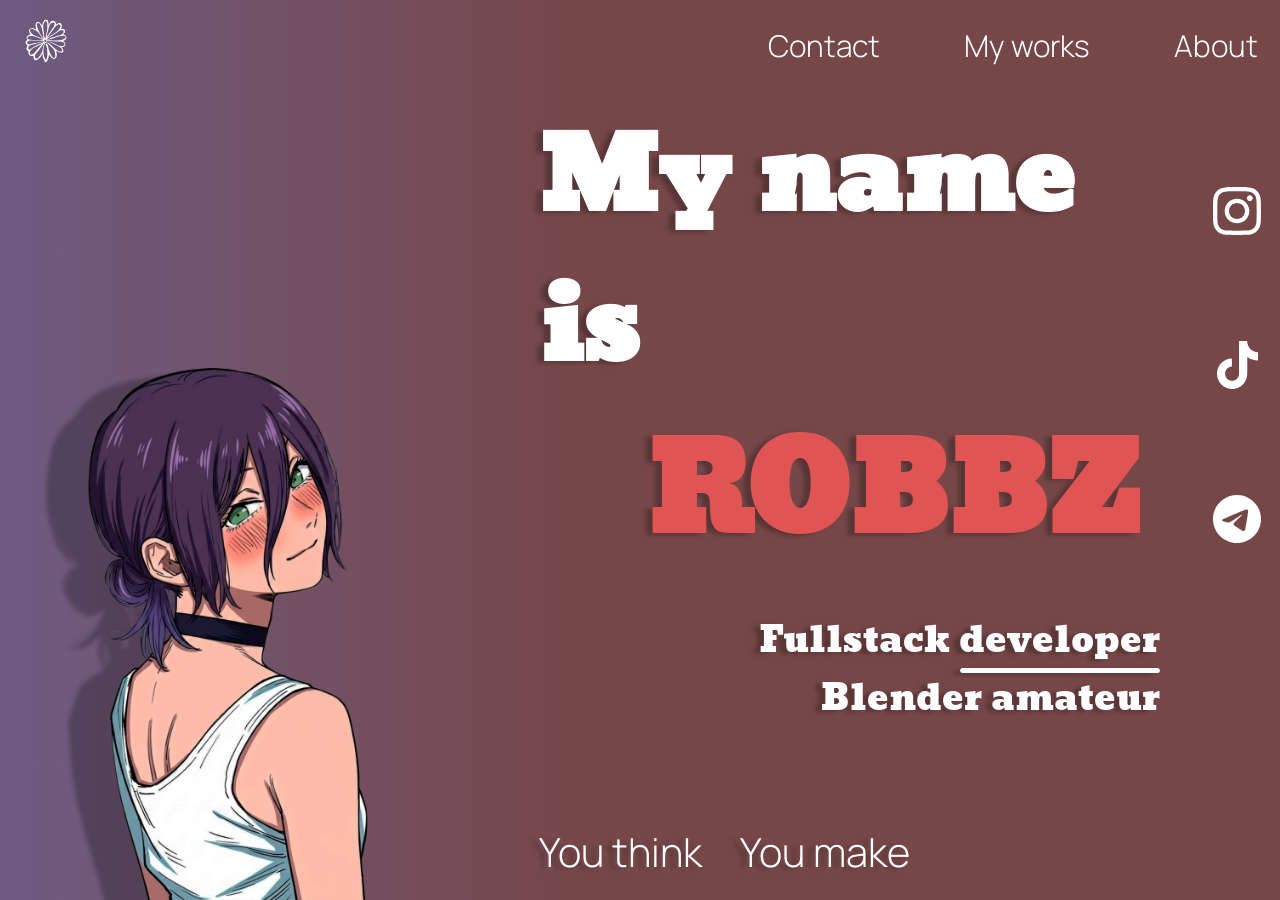
<file: index.html>
<!DOCTYPE html>
<html lang="en">
<head>
    <meta charset="UTF-8">
    <meta name="viewport" content="width=device-width, initial-scale=1.0">
    <title>B8B8B8</title>
    <link rel="stylesheet" href="css/styles.css">
    <link rel="icon" href="icons/chamomile_logo_white.svg" type="image/x-icon">
</head>
<body>
    <div class="wrapper">
        <header class="container">
            <nav>
                <ul>
                    <li> 
                        <a href="/">
                            <svg fill="currentColor" version="1.1" viewBox="144 144 512 512" xmlns="http://www.w3.org/2000/svg">
                                <path d="m611.34 379.15c2.3242-3.7383 7.0469-11.348 5.9961-20.285-1.5938-13.453-15.73-25.262-35.035-29.043 18.383-14.105 25.926-32.805 20.285-43.797-4-7.7891-14.391-11.25-19.363-12.906-11.145-3.7148-20.93-2.3984-25.816-1.3867 3.125-3.8438 10.348-13.828 11.062-28.121 0.17188-3.4492 1.2305-24.539-12.449-33.191-12.004-7.5938-31.953-3.4492-45.641 12.449-0.50391-3.918-2.9688-19.508-16.594-30.426-3.3008-2.6406-14.762-11.824-28.121-9.2188-13.02 2.5391-20.07 14.746-26.738 26.277-6.0898 10.539-8.8164 20.309-10.141 26.738-0.26172-6.8008-0.86328-16.141-2.3086-27.199-3.4062-26.066-7.375-29.867-9.2188-31.348-8.0547-6.4648-20.844-4.9688-29.043-0.92187-9.0781 4.4727-13.012 12.305-18.902 24.434-4.0195 8.2812-9.0586 21.004-11.527 37.801-2.0625-5.2031-5.4648-12.484-11.062-20.285-5.2188-7.2695-9.1484-12.746-16.137-16.594-9.0977-5.0117-21.559-6.2773-28.582-2.7656-14.594 7.2891-18.238 41.449-2.7656 83.441-27.953-26.625-63.59-23.52-74.684-8.2969-8.8125 12.086-4.8867 35.598 11.062 54.859-25.824 3.0234-42.934 19.699-42.875 35.5 0.035156 9.4102 6.1602 16.844 10.141 20.746-17.633 9.0195-24.434 28.605-17.98 42.41 4.457 9.543 14.969 15.73 26.738 16.594-16.164 10.168-23.617 28.57-18.902 44.254 4.6602 15.492 19.297 22.031 21.668 23.051-5.2617 16.312 0.57422 33.855 13.828 42.875 10.949 7.4531 25.496 8.0898 37.801 1.8438-1.832 24.66 6.7109 44.531 19.824 48.871 13.719 4.5352 28.766-9.1406 41.031-20.285 10.328-9.3867 26.898-27.574 37.344-58.547-0.91016 13.637-0.67188 36.336 8.7617 61.777 4.7852 12.918 14.168 38.215 25.355 38.266 8.4141 0.035156 20.676-14.184 35.957-83.906 17.07 34.57 45.359 52.574 60.855 47.02 16.809-6.0156 28.867-43.422 11.527-87.129 35.395 23.316 67.637 25.051 76.066 13.371 7.1289-9.8789-1.1602-31.59-17.059-51.637 16.781 3.0391 32.918-6.0742 38.266-20.285 6.3086-16.762-3.5078-37.656-23.051-43.797 4.6875-1.1602 20.824-5.7617 30.426-21.207zm-53.016-92.973c2.4531-0.41797 22.504-3.8359 28.582 5.8398 2.4688 3.9297 1.7227 8.5781 1.2305 11.68-0.64453 4.0273-2.9766 12.891-15.367 22.742-10.969 8.7227-21.301 11.441-35.035 15.367 0 0-20.34 5.8125-46.406 14.137-25.684 8.2031-45.555 16.184-58.09 21.512-8.2578 3.5117-15.094 6.6289-19.977 8.9141-0.82031-1.3281-1.6367-2.6641-2.457-3.9961 18.176-14.281 33.473-25.008 44.254-32.27 10.121-6.8125 13.652-8.8164 34.113-22.434 4.168-2.7695 19.078-12.723 28.582-19.055 20.852-13.906 31.469-20.887 40.57-22.438zm-41.492-53.168c8.6094-7.043 16.184-11.91 24.434-10.141 6.0352 1.293 11.777 5.9961 13.828 11.984 0.90234 2.6289 1.9336 7.9688-6.918 24.434-5.1094 9.5078-8.4805 15.773-17.059 25.355-9.6211 10.746-18.426 17.434-37.801 30.887-23.191 16.105-31.559 21.105-47.02 31.809-10.242 7.0898-24.254 17.133-40.566 29.965 7.5625-10.531 17.875-25.02 29.965-42.41 14.777-21.25 30.344-41.945 45.176-63.156 2.6094-3.7344 15.188-21.738 35.961-38.727zm-95.891 61.312c7.082-27.652 4.9336-31.57 11.984-50.25 5.3203-14.098 9.9961-21.008 14.75-26.277 5.3555-5.9336 14.137-15.668 26.277-15.215 1.0195 0.039063 12.031 0.60547 16.594 8.2969 1.6367 2.7539 3.6172 8.4023-4.1523 26.738-6.3984 15.105-13.719 25.383-18.902 32.734-8.2773 11.738-16.09 23.805-24.434 35.5-8.8164 12.352-21.191 30.344-35.5 53.48 0.40234-6.125 1.25-15.289 3.2305-26.277 2.9219-16.18 5.3398-19.957 10.152-38.73zm-41.953-89.895c2.707-5.5117 8.6953-17.723 16.594-17.516 5.7773 0.15234 9.957 6.8711 11.984 10.141 6.0703 9.7734 6.457 19.469 6.4531 34.113-0.011719 21.836-0.011719 32.754-1.3867 45.176-1.1641 10.531-2.6094 23.664-6.918 40.566-3.6328 14.262-7.3516 23.562-8.7617 40.109-0.57812 6.8125-0.5625 12.445-0.46484 16.137-2.1523-0.30859-4.3008-0.61328-6.4531-0.92188-2.8867-5.7891-6.8359-14.781-9.6836-26.277-3.4922-14.121-3.0469-22.859-4.1523-39.645-1.8672-28.535-4.5938-25.207-5.5312-47.02-1.2891-30.586 3.7031-45.445 8.3203-54.863zm25.973 194.85c-0.21484 5.8477-4.6992 12.191-10.758 12.293-5.9414 0.10156-9.9688-5.8594-11.062-10.449-1.3594-5.7148 0.93359-13.141 6.1445-15.059 3.4492-1.2695 6.832 0.36328 7.9922 0.92188 4.207 2.0312 7.8906 6.7109 7.6836 12.293zm-100.5-185.63c3.3711-4.4219 9.418-7.0977 15.059-6.4531 6.7852 0.76953 11.246 6.1367 14.75 11.062 13.508 18.977 18.637 39.641 19.668 43.949 8.2578 34.469 11.984 56.246 11.984 56.246 2.4883 14.535 5.7266 34.215 9.2188 57.781-4.3945-5.2617-10.051-12.309-16.289-20.898-6.1914-8.5234-16.27-22.52-26.738-42.41-2.9531-5.6055-8.2188-18.082-18.746-43.023-1.7578-4.168-7.1641-17.168-10.449-34.727-2.0586-11.059-1.9844-16.906 1.543-21.527zm-73.762 75.91c0.14062-2.3125 0.99219-10.066 7.0703-14.75 1.7852-1.375 6.6445-4.5078 18.438-2.7656 8.4688 1.25 16.922 4.4844 33.805 16.289 16.078 11.238 24.348 17.125 33.805 27.965 9.1055 10.434 10.438 15.227 22.434 33.316 9.5273 14.363 18.477 26.062 25.609 34.848-18.066-11.656-33.539-19.176-44.5-23.93-19.41-8.4219-29.121-12.637-35.816-14.73-4-1.2539-15.168-4.7656-27.973-12.555-1.2031-0.73438-2.2969-1.4492-3.3789-2.1953-3.8242-2.6289-13.508-9.6797-21.82-21.82-7.9414-11.617-7.7852-17.879-7.6719-19.672zm-26.738 71.609c7.5703-15.121 38.934-13.715 50.098-13.215 6.3242 0.28125 24.598 1.5586 58.09 14.445 14.645 5.6367 34.277 14.293 56.367 27.523-21.73 1.6211-40.008 2.0625-53.742 2.1016-23.75 0.066406-37.07-1.0547-40.43-1.3438-4.8711-0.42969-2.9531-0.35156-35.035-4.918-24.625-3.5-32.406-4.4883-35.648-10.758-2.2734-4.3789-1.6445-9.9531 0.30078-13.836zm18.027 130.78c-6.5898-2.2305-9.8789-10.742-10.652-16.137-1.4805-10.363 5.0547-18.148 7.2891-20.812 2.3828-2.8359 7.3047-7.7539 31.906-15.113 8.0859-2.418 10.352-2.7266 35.266-8.8164 12.078-2.9492 18.113-4.4258 23.516-5.8789 17.215-4.625 29.277-8.6016 32.336-9.6172 8.832-2.9375 16.172-5.6445 21.512-7.6836-0.40625-1.3281-0.82031-2.6641-1.2305-3.9961-8.3477 3.1406-15.586 5.4297-21.207 7.0703-2.6758 0.78125-14.93 4.3086-33.191 7.6836-11.168 2.0664-9.9336 1.3594-21.207 3.3789-7.1992 1.2891-20.398 3.6523-36.57 7.9922-17.527 4.6992-21.02 7.0195-29.504 5.8398-3.9961-0.55469-13.926-1.9336-18.438-9.8359-3.0469-5.3359-2.0625-10.898-1.8438-11.984 2.1406-10.812 14.117-15.793 17.516-17.211 9.3359-3.8828 17.516-2.9961 26.121-2.1523 18.824 1.8477 37.066 3.2461 44.871 3.6875 11.176 0.63672 11.039 0.035156 59.625-0.61328 10.117-0.13672 18.398-0.21484 23.766-0.26562 0.42969 1.8789 0.99219 3.9297 1.7422 6.1055 0.89844 2.6016 1.8906 4.9062 2.875 6.9141-3.5117 1.6758-8.7422 4.1602-15.113 7.1406-12.379 5.7773-19.41 8.9141-25.609 11.754-2.2383 1.0273-17.891 8.2266-35.266 17.215-20.484 10.59-30.727 15.887-40.723 22.672-22.344 15.16-29.137 25.594-37.785 22.664zm29.301 52.398c-8.9219 2.8047-13.609 1.3281-16.289-0.30859-6.2969-3.8438-7.3789-12.125-7.6836-14.445-0.37891-2.8828-1.6172-16.008 15.98-35.344 14.688-16.137 30.762-23.715 38.414-27.352 18.254-8.6758 43.875-21.211 78.066-39.031-6.3984 7.75-16.398 19.926-28.582 35.035-13.695 16.984-28.32 33.191-42.102 50.098-9.8633 12.094-20.988 26.062-37.805 31.348zm109.41-41.18c-3.5938 12.004-7.6914 25.398-16.902 41.18-3.4883 5.9766-8.6758 12.59-19.055 25.816-10.289 13.109-14.449 17.184-20.59 17.824-7.4961 0.78125-13.426-4.0156-14.137-4.6094-5.4453-4.5391-6.6797-10.68-7.375-14.445-0.84766-4.5664-1.2461-12.188 3.6875-23.355 5.1797-11.738 10.918-15.348 23.355-29.504 3.0781-3.5 9.4258-11.863 22.129-28.582 11.824-15.566 17.793-23.426 25.199-34.113 5.9648-8.6055 14.051-20.766 23.051-35.957 1.3281 0.82031 2.6641 1.6367 3.9961 2.457-2.6289 6.1445-6.4492 15.684-10.141 27.66-7.582 24.59-6.0195 31.578-13.219 55.629zm234.2-79.602c3.5117 4.4648 3.9805 7.8984 3.9961 9.8359 0.066407 9.3359-9.7891 15.371-12.293 16.902-7.957 4.8711-16.035 4.7461-24.895 4.6094-8.2227-0.125-14.367-1.9297-16.289-2.457-20.133-5.5664-32.066-14.531-56.41-26.418-12.125-5.9258-23.449-11.387-39.465-15.957-11.723-3.3438-21.711-4.9961-28.551-5.8789-0.14063 1.6758-0.28125 3.3594-0.41797 5.0391 6.0391 1.4961 15.184 4.0039 26.031 7.9766 10.051 3.6836 19.973 8.4648 39.805 18.027 8.3867 4.0469 3.4023 1.7383 32.52 16.105 5.2227 2.5781 9.4961 4.6797 15.426 7.8633 12.82 6.8867 19.301 10.496 24.895 15.98 2.2617 2.2148 8.1328 8.293 11.371 17.824 1.5703 4.625 3.0078 9.0586 0.92188 12.906-2.7617 5.0898-9.9414 5.9297-14.445 6.4531-10.012 1.168-18.172-1.6836-22.434-3.3789-7.4805-2.9844-14.438-6.9922-33.805-23.051-13.504-11.195-20.258-16.797-27.66-24.277-13.422-13.566-14.027-17.227-24.895-25.508-6.7422-5.1445-19.254-13.457-20.285-14.137-4.293-2.8477-7.9062-5.1523-10.449-6.7617-2.3594 1.4375-4.7109 2.8672-7.0703 4.3008 7.3398 5.3086 16.723 12.555 27.043 21.82 19.156 17.191 30.812 31.684 34.422 36.266 10.238 13 15.352 19.496 19.363 30.117 2.4297 6.4375 3.668 14.742 6.1445 31.348 0.71484 4.8008 2.1367 14.957 0 27.043-0.91016 5.168-2.293 9.6367-6.1445 12.293-3.6367 2.5039-7.7695 2.2109-8.6055 2.1523-8.2969-0.58984-14.246-8.8867-21.207-19.977-10.277-16.379-15.418-24.57-20.285-36.266-7.6211-18.328-12.016-35.52-14.137-44.871-4.0195-17.699-4.2305-26.32-11.371-38.414-4.7656-8.0742-10.277-13.73-14.137-17.211-2.0508 2.0508-4.0977 4.0977-6.1445 6.1445 3.9258 9.2188 8.625 21.922 12.293 37.492 4.3867 18.633 5.3867 33.258 6.1445 45.176 0.86719 13.598 1.6484 25.797 0 41.488-1.293 12.324-4.4141 29.961-12.602 50.406-2.9844-3.6562-6.8984-8.918-10.758-15.672-3.2344-5.668-8.6992-16.355-12.906-34.113-6.3633-26.852-5.4531-51.262-4.6094-62.699 2.0977-28.527 9.3516-52.766 17.211-71.613 0.85156 0.10156 11.305 1.1797 18.438-7.0703 6.6641-7.707 4.8359-17.078 4.6094-18.133 15.934 2.9883 28.996 4.6094 37.801 5.5312 19.195 2.0039 38.594 2.8203 59.32 3.6875 20.43 0.85547 25.258 1.4414 32.578 2.1523 29.5 2.8906 44.008 6.8516 51.938 16.922zm-8.6055-42.418c-13.203 6.0039-24.098 8.6641-26.43 9.2188-10.934 2.6094-21.004 3.8984-31.961 4.6094-10.121 0.65625-22.859 0.94141-52.559-1.2305-13.184-0.96094-30.547-2.4688-51.02-4.918 8.9766-2.918 23.703-7.8203 41.797-14.445 17.871-6.543 38.223-14.48 66.695-23.664 0 0 21.289-6.8672 45.793-7.6836 0 0 6.5781-0.21484 19.977 3.3789 2.832 0.76172 6.4883 1.8828 8.9141 5.2227 0.54297 0.74609 1.9648 2.9023 2.1523 5.8398 0.21484 3.4258-1.3164 6.6953-4.918 10.758-6.3164 7.1211-13.809 10.809-18.441 12.914z"/>
                            </svg>
                        </a>
                    </li>
                    <li> <a href="https://t.me/robussines" target="_blank">Contact</a></li>
                    <li> <a href="/myworks.html">My works</a></li>
                    <li class="aboutbutton"> <a href="/about.html">About</a></li>
                    <li id="sidemenubutton">
                        <button>
                            <svg xmlns="http://www.w3.org/2000/svg" width="24" height="24" viewBox="0 0 24 24" fill="currentColor" stroke="currentColor" stroke-width="2" stroke-linecap="round" stroke-linejoin="round" class="lucide lucide-menu-icon lucide-menu"><path d="M4 5h16"/><path d="M4 12h16"/><path d="M4 19h16"/>
                            </svg> 
                        </button> 
                    </li>
                </ul>
            </nav>
        </header>
        
        
        <div class="hero">
            <div class="reze">
                <img src="images/reze.png" alt="reze" id="imagereze" draggable="false" oncontextmenu="return false">
                <img src="images/rezemob.png" alt="reze" id="imagerezemob" draggable="false" oncontextmenu="return false">  
            </div> 

            <div class="hero--info">  
                
                <div class="hello--text">
                    <h1 style="color: #FEFEFE;">My name is</h1>
                    <h1 style="color: #E05454;">ROBBZ</h1>
                    <div class="specialities">
                        <h3>Fullstack developer</h3>
                        <img src="icons/Line 1.svg" alt="line" id="linepic">
                        <h3>Blender amateur</h3>
                    </div>
                </div>
                <div class="mobbuttons">
                    <a href="/myworks.html" class="mobbutton" id="mobworks-button">Look at my works</a>
                    <a href="/about.html" class="mobbutton" id="mobabout-button">About me</a>
                </div>
                <div class="hello--footer">
                    <h2>You think</h2>
                    <h2>You make</h2>
                    <h2>You deploy</h2>
                </div>
               
            </div>
            <div class="social">
                <a href="https://www.instagram.com/blenderenjoyer" target="_blank">
                    <svg width="48" height="48" viewBox="0 0 48 48" fill="none" xmlns="http://www.w3.org/2000/svg">
                        <g clip-path="url(#clip0_4_253)">
                            <path d="M24 4.32187C30.4125 4.32187 31.1719 4.35 33.6938 4.4625C36.0375 4.56562 37.3031 4.95938 38.1469 5.2875C39.2625 5.71875 40.0688 6.24375 40.9031 7.07812C41.7469 7.92188 42.2625 8.71875 42.6938 9.83438C43.0219 10.6781 43.4156 11.9531 43.5188 14.2875C43.6313 16.8187 43.6594 17.5781 43.6594 23.9813C43.6594 30.3938 43.6313 31.1531 43.5188 33.675C43.4156 36.0188 43.0219 37.2844 42.6938 38.1281C42.2625 39.2438 41.7375 40.05 40.9031 40.8844C40.0594 41.7281 39.2625 42.2438 38.1469 42.675C37.3031 43.0031 36.0281 43.3969 33.6938 43.5C31.1625 43.6125 30.4031 43.6406 24 43.6406C17.5875 43.6406 16.8281 43.6125 14.3063 43.5C11.9625 43.3969 10.6969 43.0031 9.85313 42.675C8.7375 42.2438 7.93125 41.7188 7.09688 40.8844C6.25313 40.0406 5.7375 39.2438 5.30625 38.1281C4.97813 37.2844 4.58438 36.0094 4.48125 33.675C4.36875 31.1438 4.34063 30.3844 4.34063 23.9813C4.34063 17.5688 4.36875 16.8094 4.48125 14.2875C4.58438 11.9437 4.97813 10.6781 5.30625 9.83438C5.7375 8.71875 6.2625 7.9125 7.09688 7.07812C7.94063 6.23438 8.7375 5.71875 9.85313 5.2875C10.6969 4.95938 11.9719 4.56562 14.3063 4.4625C16.8281 4.35 17.5875 4.32187 24 4.32187ZM24 0C17.4844 0 16.6688 0.028125 14.1094 0.140625C11.5594 0.253125 9.80625 0.665625 8.2875 1.25625C6.70312 1.875 5.3625 2.69062 4.03125 4.03125C2.69063 5.3625 1.875 6.70313 1.25625 8.27813C0.665625 9.80625 0.253125 11.55 0.140625 14.1C0.028125 16.6687 0 17.4844 0 24C0 30.5156 0.028125 31.3312 0.140625 33.8906C0.253125 36.4406 0.665625 38.1938 1.25625 39.7125C1.875 41.2969 2.69063 42.6375 4.03125 43.9688C5.3625 45.3 6.70313 46.125 8.27813 46.7344C9.80625 47.325 11.55 47.7375 14.1 47.85C16.6594 47.9625 17.475 47.9906 23.9906 47.9906C30.5063 47.9906 31.3219 47.9625 33.8813 47.85C36.4313 47.7375 38.1844 47.325 39.7031 46.7344C41.2781 46.125 42.6188 45.3 43.95 43.9688C45.2812 42.6375 46.1063 41.2969 46.7156 39.7219C47.3063 38.1938 47.7188 36.45 47.8313 33.9C47.9438 31.3406 47.9719 30.525 47.9719 24.0094C47.9719 17.4938 47.9438 16.6781 47.8313 14.1188C47.7188 11.5688 47.3063 9.81563 46.7156 8.29688C46.125 6.70312 45.3094 5.3625 43.9688 4.03125C42.6375 2.7 41.2969 1.875 39.7219 1.26562C38.1938 0.675 36.45 0.2625 33.9 0.15C31.3313 0.028125 30.5156 0 24 0Z" fill="currentColor"/>
                            <path d="M24 11.6719C17.1938 11.6719 11.6719 17.1938 11.6719 24C11.6719 30.8062 17.1938 36.3281 24 36.3281C30.8062 36.3281 36.3281 30.8062 36.3281 24C36.3281 17.1938 30.8062 11.6719 24 11.6719ZM24 31.9969C19.5844 31.9969 16.0031 28.4156 16.0031 24C16.0031 19.5844 19.5844 16.0031 24 16.0031C28.4156 16.0031 31.9969 19.5844 31.9969 24C31.9969 28.4156 28.4156 31.9969 24 31.9969Z" fill="currentColor"/>
                            <path d="M39.6937 11.1843C39.6937 12.778 38.4 14.0624 36.8156 14.0624C35.2219 14.0624 33.9375 12.7687 33.9375 11.1843C33.9375 9.59053 35.2313 8.30615 36.8156 8.30615C38.4 8.30615 39.6937 9.5999 39.6937 11.1843Z" fill="currentColor"/>
                            
                        </g>
                        <defs>
                            <clipPath id="clip0_4_253">
                                <rect width="48" height="48" fill="white"/>
                            </clipPath>
                        </defs>
                    </svg>

                </a>
                <a href="https://www.tiktok.com/@jardoza_" target="_blank">
                    <svg width="48" height="48" viewBox="0 0 48 48" fill="none" xmlns="http://www.w3.org/2000/svg">
                        <path d="M34.1451 0H26.0556V32.6956C26.0556 36.5913 22.9444 39.7913 19.0725 39.7913C15.2007 39.7913 12.0894 36.5913 12.0894 32.6956C12.0894 28.8696 15.1315 25.7391 18.8651 25.6V17.3913C10.6374 17.5304 4 24.2783 4 32.6956C4 41.1827 10.7757 48 19.1417 48C27.5075 48 34.2833 41.1131 34.2833 32.6956V15.9304C37.3255 18.1565 41.059 19.4783 45 19.5479V11.3391C38.9157 11.1304 34.1451 6.12173 34.1451 0Z" fill="currentColor"/>
                    </svg>

                </a>
                <a href="https://t.me/blenderenjoyer" target="_blank">
                     <svg width="48" height="48" viewBox="0 0 48 48" fill="none" xmlns="http://www.w3.org/2000/svg">
                        <g clip-path="url(#clip0_5_265)">
                            <path fill-rule="evenodd" clip-rule="evenodd" d="M48 24C48 37.2548 37.2548 48 24 48C10.7452 48 0 37.2548 0 24C0 10.7452 10.7452 0 24 0C37.2548 0 48 10.7452 48 24ZM24.8601 17.7179C22.5257 18.6888 17.8603 20.6984 10.8638 23.7466C9.72766 24.1984 9.13251 24.6404 9.07834 25.0726C8.98677 25.803 9.90142 26.0906 11.1469 26.4822C11.3164 26.5355 11.4919 26.5907 11.6719 26.6492C12.8973 27.0475 14.5457 27.5135 15.4026 27.5321C16.1799 27.5489 17.0475 27.2284 18.0053 26.5707C24.5423 22.158 27.9168 19.9276 28.1286 19.8795C28.2781 19.8456 28.4852 19.803 28.6255 19.9277C28.7659 20.0524 28.7521 20.2886 28.7372 20.352C28.6466 20.7383 25.0562 24.0762 23.1982 25.8036C22.619 26.3421 22.2081 26.724 22.1242 26.8113C21.936 27.0067 21.7443 27.1915 21.56 27.3692C20.4215 28.4667 19.5678 29.2896 21.6072 30.6336C22.5873 31.2794 23.3715 31.8135 24.1539 32.3463C25.0084 32.9282 25.8606 33.5085 26.9632 34.2313C27.2442 34.4155 27.5125 34.6068 27.7738 34.7931C28.7681 35.5019 29.6615 36.1388 30.7652 36.0373C31.4065 35.9782 32.0689 35.3752 32.4053 33.5767C33.2004 29.3263 34.7633 20.1169 35.1244 16.3219C35.1561 15.9895 35.1163 15.5639 35.0843 15.3771C35.0523 15.1904 34.9855 14.9242 34.7427 14.7272C34.4552 14.4939 34.0113 14.4447 33.8127 14.4482C32.91 14.4641 31.5251 14.9456 24.8601 17.7179Z" fill="currentColor"/>
                        </g>
                        <defs>
                            <clipPath id="clip0_5_265">
                                <rect width="48" height="48" fill="currentColor"/>
                            </clipPath>
                        </defs>
                    </svg>

                </a>
            </div>
            
        </div>
        <div class="sidemenu">
            <div class="cb-container">
                <button id="sidemenuclosebutton">
                    <svg xmlns="http://www.w3.org/2000/svg" width="24" height="24" viewBox="0 0 24 24" fill="none" stroke="currentColor" stroke-width="2" stroke-linecap="round" stroke-linejoin="round" class="lucide lucide-x-icon lucide-x"><path d="M18 6 6 18"/><path d="m6 6 12 12"/>
                    </svg>
                </button>
            </div>
            <ul>
                <li> <a href="https://t.me/robussines" target="_blank">Contact</a></li>
                <li> <a href="/myworks.html">My works</a></li>
                <li> <a href="/about.html">About me</a></li>
            </ul>    
        </div> 
    </div>
    <script src="js/script.js"></script>
</body>
</html>
</file>
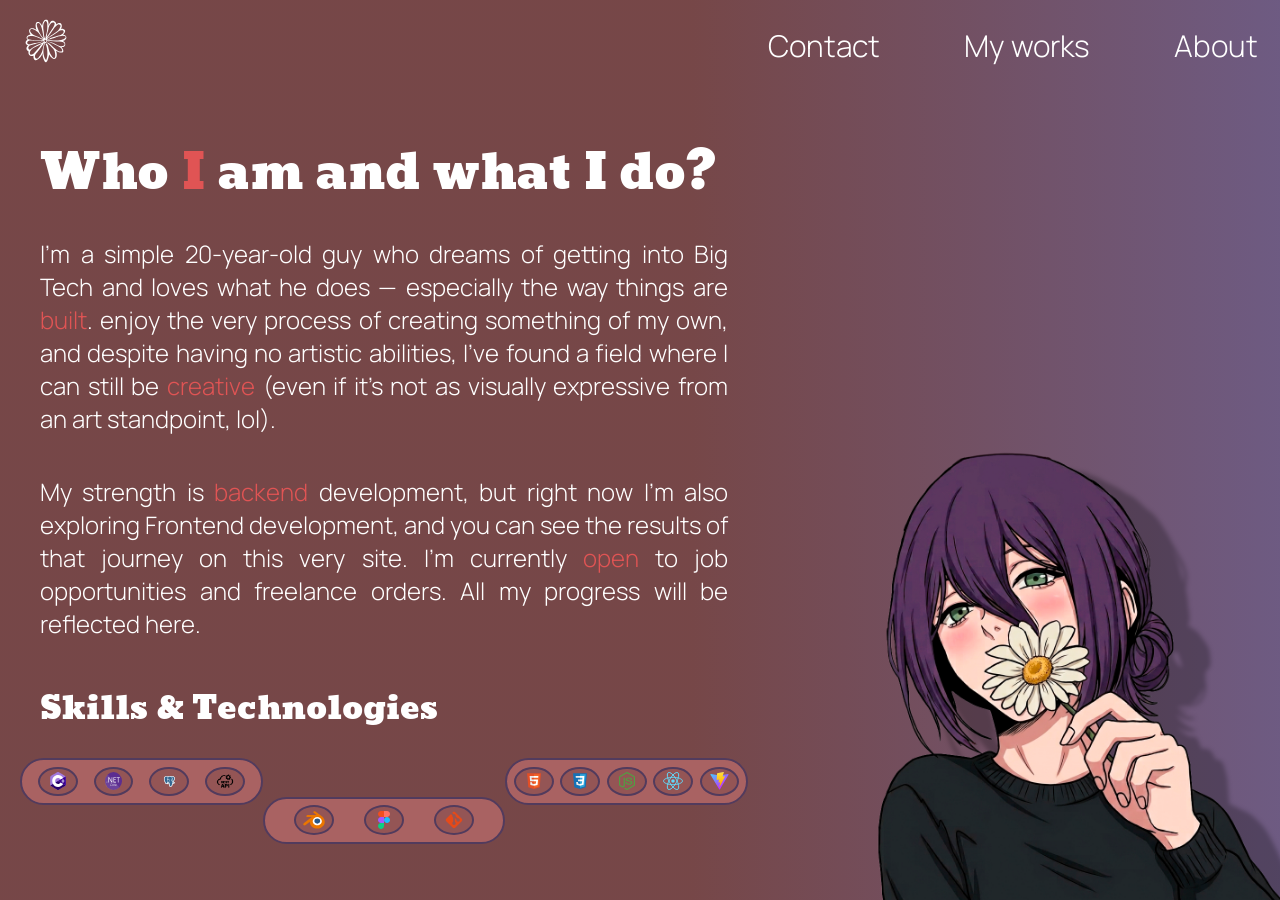
<file: about.html>
<!DOCTYPE html>
<html lang="en">
<head>
    <meta charset="UTF-8">
    <meta name="viewport" content="width=device-width, initial-scale=1.0">
    <title>About me</title>
    <link rel="stylesheet" href="css/about.css">
    <link rel="icon" href="icons/chamomile_logo_white.svg" type="image/x-icon">
</head>
<body class="about-body">
    <div class="wrapper">
        <header class="container">
            <nav>
                <ul>
                    <li> 
                        <a href="/index.html">
                            <svg fill="currentColor" version="1.1" viewBox="144 144 512 512" xmlns="http://www.w3.org/2000/svg">
                                <path d="m611.34 379.15c2.3242-3.7383 7.0469-11.348 5.9961-20.285-1.5938-13.453-15.73-25.262-35.035-29.043 18.383-14.105 25.926-32.805 20.285-43.797-4-7.7891-14.391-11.25-19.363-12.906-11.145-3.7148-20.93-2.3984-25.816-1.3867 3.125-3.8438 10.348-13.828 11.062-28.121 0.17188-3.4492 1.2305-24.539-12.449-33.191-12.004-7.5938-31.953-3.4492-45.641 12.449-0.50391-3.918-2.9688-19.508-16.594-30.426-3.3008-2.6406-14.762-11.824-28.121-9.2188-13.02 2.5391-20.07 14.746-26.738 26.277-6.0898 10.539-8.8164 20.309-10.141 26.738-0.26172-6.8008-0.86328-16.141-2.3086-27.199-3.4062-26.066-7.375-29.867-9.2188-31.348-8.0547-6.4648-20.844-4.9688-29.043-0.92187-9.0781 4.4727-13.012 12.305-18.902 24.434-4.0195 8.2812-9.0586 21.004-11.527 37.801-2.0625-5.2031-5.4648-12.484-11.062-20.285-5.2188-7.2695-9.1484-12.746-16.137-16.594-9.0977-5.0117-21.559-6.2773-28.582-2.7656-14.594 7.2891-18.238 41.449-2.7656 83.441-27.953-26.625-63.59-23.52-74.684-8.2969-8.8125 12.086-4.8867 35.598 11.062 54.859-25.824 3.0234-42.934 19.699-42.875 35.5 0.035156 9.4102 6.1602 16.844 10.141 20.746-17.633 9.0195-24.434 28.605-17.98 42.41 4.457 9.543 14.969 15.73 26.738 16.594-16.164 10.168-23.617 28.57-18.902 44.254 4.6602 15.492 19.297 22.031 21.668 23.051-5.2617 16.312 0.57422 33.855 13.828 42.875 10.949 7.4531 25.496 8.0898 37.801 1.8438-1.832 24.66 6.7109 44.531 19.824 48.871 13.719 4.5352 28.766-9.1406 41.031-20.285 10.328-9.3867 26.898-27.574 37.344-58.547-0.91016 13.637-0.67188 36.336 8.7617 61.777 4.7852 12.918 14.168 38.215 25.355 38.266 8.4141 0.035156 20.676-14.184 35.957-83.906 17.07 34.57 45.359 52.574 60.855 47.02 16.809-6.0156 28.867-43.422 11.527-87.129 35.395 23.316 67.637 25.051 76.066 13.371 7.1289-9.8789-1.1602-31.59-17.059-51.637 16.781 3.0391 32.918-6.0742 38.266-20.285 6.3086-16.762-3.5078-37.656-23.051-43.797 4.6875-1.1602 20.824-5.7617 30.426-21.207zm-53.016-92.973c2.4531-0.41797 22.504-3.8359 28.582 5.8398 2.4688 3.9297 1.7227 8.5781 1.2305 11.68-0.64453 4.0273-2.9766 12.891-15.367 22.742-10.969 8.7227-21.301 11.441-35.035 15.367 0 0-20.34 5.8125-46.406 14.137-25.684 8.2031-45.555 16.184-58.09 21.512-8.2578 3.5117-15.094 6.6289-19.977 8.9141-0.82031-1.3281-1.6367-2.6641-2.457-3.9961 18.176-14.281 33.473-25.008 44.254-32.27 10.121-6.8125 13.652-8.8164 34.113-22.434 4.168-2.7695 19.078-12.723 28.582-19.055 20.852-13.906 31.469-20.887 40.57-22.438zm-41.492-53.168c8.6094-7.043 16.184-11.91 24.434-10.141 6.0352 1.293 11.777 5.9961 13.828 11.984 0.90234 2.6289 1.9336 7.9688-6.918 24.434-5.1094 9.5078-8.4805 15.773-17.059 25.355-9.6211 10.746-18.426 17.434-37.801 30.887-23.191 16.105-31.559 21.105-47.02 31.809-10.242 7.0898-24.254 17.133-40.566 29.965 7.5625-10.531 17.875-25.02 29.965-42.41 14.777-21.25 30.344-41.945 45.176-63.156 2.6094-3.7344 15.188-21.738 35.961-38.727zm-95.891 61.312c7.082-27.652 4.9336-31.57 11.984-50.25 5.3203-14.098 9.9961-21.008 14.75-26.277 5.3555-5.9336 14.137-15.668 26.277-15.215 1.0195 0.039063 12.031 0.60547 16.594 8.2969 1.6367 2.7539 3.6172 8.4023-4.1523 26.738-6.3984 15.105-13.719 25.383-18.902 32.734-8.2773 11.738-16.09 23.805-24.434 35.5-8.8164 12.352-21.191 30.344-35.5 53.48 0.40234-6.125 1.25-15.289 3.2305-26.277 2.9219-16.18 5.3398-19.957 10.152-38.73zm-41.953-89.895c2.707-5.5117 8.6953-17.723 16.594-17.516 5.7773 0.15234 9.957 6.8711 11.984 10.141 6.0703 9.7734 6.457 19.469 6.4531 34.113-0.011719 21.836-0.011719 32.754-1.3867 45.176-1.1641 10.531-2.6094 23.664-6.918 40.566-3.6328 14.262-7.3516 23.562-8.7617 40.109-0.57812 6.8125-0.5625 12.445-0.46484 16.137-2.1523-0.30859-4.3008-0.61328-6.4531-0.92188-2.8867-5.7891-6.8359-14.781-9.6836-26.277-3.4922-14.121-3.0469-22.859-4.1523-39.645-1.8672-28.535-4.5938-25.207-5.5312-47.02-1.2891-30.586 3.7031-45.445 8.3203-54.863zm25.973 194.85c-0.21484 5.8477-4.6992 12.191-10.758 12.293-5.9414 0.10156-9.9688-5.8594-11.062-10.449-1.3594-5.7148 0.93359-13.141 6.1445-15.059 3.4492-1.2695 6.832 0.36328 7.9922 0.92188 4.207 2.0312 7.8906 6.7109 7.6836 12.293zm-100.5-185.63c3.3711-4.4219 9.418-7.0977 15.059-6.4531 6.7852 0.76953 11.246 6.1367 14.75 11.062 13.508 18.977 18.637 39.641 19.668 43.949 8.2578 34.469 11.984 56.246 11.984 56.246 2.4883 14.535 5.7266 34.215 9.2188 57.781-4.3945-5.2617-10.051-12.309-16.289-20.898-6.1914-8.5234-16.27-22.52-26.738-42.41-2.9531-5.6055-8.2188-18.082-18.746-43.023-1.7578-4.168-7.1641-17.168-10.449-34.727-2.0586-11.059-1.9844-16.906 1.543-21.527zm-73.762 75.91c0.14062-2.3125 0.99219-10.066 7.0703-14.75 1.7852-1.375 6.6445-4.5078 18.438-2.7656 8.4688 1.25 16.922 4.4844 33.805 16.289 16.078 11.238 24.348 17.125 33.805 27.965 9.1055 10.434 10.438 15.227 22.434 33.316 9.5273 14.363 18.477 26.062 25.609 34.848-18.066-11.656-33.539-19.176-44.5-23.93-19.41-8.4219-29.121-12.637-35.816-14.73-4-1.2539-15.168-4.7656-27.973-12.555-1.2031-0.73438-2.2969-1.4492-3.3789-2.1953-3.8242-2.6289-13.508-9.6797-21.82-21.82-7.9414-11.617-7.7852-17.879-7.6719-19.672zm-26.738 71.609c7.5703-15.121 38.934-13.715 50.098-13.215 6.3242 0.28125 24.598 1.5586 58.09 14.445 14.645 5.6367 34.277 14.293 56.367 27.523-21.73 1.6211-40.008 2.0625-53.742 2.1016-23.75 0.066406-37.07-1.0547-40.43-1.3438-4.8711-0.42969-2.9531-0.35156-35.035-4.918-24.625-3.5-32.406-4.4883-35.648-10.758-2.2734-4.3789-1.6445-9.9531 0.30078-13.836zm18.027 130.78c-6.5898-2.2305-9.8789-10.742-10.652-16.137-1.4805-10.363 5.0547-18.148 7.2891-20.812 2.3828-2.8359 7.3047-7.7539 31.906-15.113 8.0859-2.418 10.352-2.7266 35.266-8.8164 12.078-2.9492 18.113-4.4258 23.516-5.8789 17.215-4.625 29.277-8.6016 32.336-9.6172 8.832-2.9375 16.172-5.6445 21.512-7.6836-0.40625-1.3281-0.82031-2.6641-1.2305-3.9961-8.3477 3.1406-15.586 5.4297-21.207 7.0703-2.6758 0.78125-14.93 4.3086-33.191 7.6836-11.168 2.0664-9.9336 1.3594-21.207 3.3789-7.1992 1.2891-20.398 3.6523-36.57 7.9922-17.527 4.6992-21.02 7.0195-29.504 5.8398-3.9961-0.55469-13.926-1.9336-18.438-9.8359-3.0469-5.3359-2.0625-10.898-1.8438-11.984 2.1406-10.812 14.117-15.793 17.516-17.211 9.3359-3.8828 17.516-2.9961 26.121-2.1523 18.824 1.8477 37.066 3.2461 44.871 3.6875 11.176 0.63672 11.039 0.035156 59.625-0.61328 10.117-0.13672 18.398-0.21484 23.766-0.26562 0.42969 1.8789 0.99219 3.9297 1.7422 6.1055 0.89844 2.6016 1.8906 4.9062 2.875 6.9141-3.5117 1.6758-8.7422 4.1602-15.113 7.1406-12.379 5.7773-19.41 8.9141-25.609 11.754-2.2383 1.0273-17.891 8.2266-35.266 17.215-20.484 10.59-30.727 15.887-40.723 22.672-22.344 15.16-29.137 25.594-37.785 22.664zm29.301 52.398c-8.9219 2.8047-13.609 1.3281-16.289-0.30859-6.2969-3.8438-7.3789-12.125-7.6836-14.445-0.37891-2.8828-1.6172-16.008 15.98-35.344 14.688-16.137 30.762-23.715 38.414-27.352 18.254-8.6758 43.875-21.211 78.066-39.031-6.3984 7.75-16.398 19.926-28.582 35.035-13.695 16.984-28.32 33.191-42.102 50.098-9.8633 12.094-20.988 26.062-37.805 31.348zm109.41-41.18c-3.5938 12.004-7.6914 25.398-16.902 41.18-3.4883 5.9766-8.6758 12.59-19.055 25.816-10.289 13.109-14.449 17.184-20.59 17.824-7.4961 0.78125-13.426-4.0156-14.137-4.6094-5.4453-4.5391-6.6797-10.68-7.375-14.445-0.84766-4.5664-1.2461-12.188 3.6875-23.355 5.1797-11.738 10.918-15.348 23.355-29.504 3.0781-3.5 9.4258-11.863 22.129-28.582 11.824-15.566 17.793-23.426 25.199-34.113 5.9648-8.6055 14.051-20.766 23.051-35.957 1.3281 0.82031 2.6641 1.6367 3.9961 2.457-2.6289 6.1445-6.4492 15.684-10.141 27.66-7.582 24.59-6.0195 31.578-13.219 55.629zm234.2-79.602c3.5117 4.4648 3.9805 7.8984 3.9961 9.8359 0.066407 9.3359-9.7891 15.371-12.293 16.902-7.957 4.8711-16.035 4.7461-24.895 4.6094-8.2227-0.125-14.367-1.9297-16.289-2.457-20.133-5.5664-32.066-14.531-56.41-26.418-12.125-5.9258-23.449-11.387-39.465-15.957-11.723-3.3438-21.711-4.9961-28.551-5.8789-0.14063 1.6758-0.28125 3.3594-0.41797 5.0391 6.0391 1.4961 15.184 4.0039 26.031 7.9766 10.051 3.6836 19.973 8.4648 39.805 18.027 8.3867 4.0469 3.4023 1.7383 32.52 16.105 5.2227 2.5781 9.4961 4.6797 15.426 7.8633 12.82 6.8867 19.301 10.496 24.895 15.98 2.2617 2.2148 8.1328 8.293 11.371 17.824 1.5703 4.625 3.0078 9.0586 0.92188 12.906-2.7617 5.0898-9.9414 5.9297-14.445 6.4531-10.012 1.168-18.172-1.6836-22.434-3.3789-7.4805-2.9844-14.438-6.9922-33.805-23.051-13.504-11.195-20.258-16.797-27.66-24.277-13.422-13.566-14.027-17.227-24.895-25.508-6.7422-5.1445-19.254-13.457-20.285-14.137-4.293-2.8477-7.9062-5.1523-10.449-6.7617-2.3594 1.4375-4.7109 2.8672-7.0703 4.3008 7.3398 5.3086 16.723 12.555 27.043 21.82 19.156 17.191 30.812 31.684 34.422 36.266 10.238 13 15.352 19.496 19.363 30.117 2.4297 6.4375 3.668 14.742 6.1445 31.348 0.71484 4.8008 2.1367 14.957 0 27.043-0.91016 5.168-2.293 9.6367-6.1445 12.293-3.6367 2.5039-7.7695 2.2109-8.6055 2.1523-8.2969-0.58984-14.246-8.8867-21.207-19.977-10.277-16.379-15.418-24.57-20.285-36.266-7.6211-18.328-12.016-35.52-14.137-44.871-4.0195-17.699-4.2305-26.32-11.371-38.414-4.7656-8.0742-10.277-13.73-14.137-17.211-2.0508 2.0508-4.0977 4.0977-6.1445 6.1445 3.9258 9.2188 8.625 21.922 12.293 37.492 4.3867 18.633 5.3867 33.258 6.1445 45.176 0.86719 13.598 1.6484 25.797 0 41.488-1.293 12.324-4.4141 29.961-12.602 50.406-2.9844-3.6562-6.8984-8.918-10.758-15.672-3.2344-5.668-8.6992-16.355-12.906-34.113-6.3633-26.852-5.4531-51.262-4.6094-62.699 2.0977-28.527 9.3516-52.766 17.211-71.613 0.85156 0.10156 11.305 1.1797 18.438-7.0703 6.6641-7.707 4.8359-17.078 4.6094-18.133 15.934 2.9883 28.996 4.6094 37.801 5.5312 19.195 2.0039 38.594 2.8203 59.32 3.6875 20.43 0.85547 25.258 1.4414 32.578 2.1523 29.5 2.8906 44.008 6.8516 51.938 16.922zm-8.6055-42.418c-13.203 6.0039-24.098 8.6641-26.43 9.2188-10.934 2.6094-21.004 3.8984-31.961 4.6094-10.121 0.65625-22.859 0.94141-52.559-1.2305-13.184-0.96094-30.547-2.4688-51.02-4.918 8.9766-2.918 23.703-7.8203 41.797-14.445 17.871-6.543 38.223-14.48 66.695-23.664 0 0 21.289-6.8672 45.793-7.6836 0 0 6.5781-0.21484 19.977 3.3789 2.832 0.76172 6.4883 1.8828 8.9141 5.2227 0.54297 0.74609 1.9648 2.9023 2.1523 5.8398 0.21484 3.4258-1.3164 6.6953-4.918 10.758-6.3164 7.1211-13.809 10.809-18.441 12.914z"/>
                            </svg>
                        </a>
                    </li>
                    <li> <a href="https://t.me/robussines" target="_blank">Contact</a></li>
                    <li> <a href="/myworks.html">My works</a></li>
                    <li class="aboutbutton"> <a href="/about.html">About</a></li>
                    <li id="sidemenubutton">
                        <button>
                            <svg xmlns="http://www.w3.org/2000/svg" width="24" height="24" viewBox="0 0 24 24" fill="currentColor" stroke="currentColor" stroke-width="2" stroke-linecap="round" stroke-linejoin="round" class="lucide lucide-menu-icon lucide-menu"><path d="M4 5h16"/><path d="M4 12h16"/><path d="M4 19h16"/>
                            </svg> 
                        </button> 
                    </li>
                </ul>
            </nav>
        </header>

        <div class="about-hero">
             <div class="about-reze">
                <img src="images/reze_2_contrast_otr.png" id="imageaboutreze" draggable="false" oncontextmenu="return false;">
                <img src="images/reze_2_contrast_otrmob.png" id="imageaboutrezemob" draggable="false" oncontextmenu="return false;">
            </div>
            <div class="about-info">
                <div class="about--text">
                    <p class="aboutheader">Who <span style="color: #E05454;">I</span> am and what I do?</p>
                    <p class="first-text">I'm a simple 20-year-old guy who dreams of getting into Big Tech and loves what he does — especially the 
                        way things are <span style="color: #E05454;">built</span>. <span id="mobhide"> enjoy the very process of creating something of my own, and despite having no 
                        artistic abilities, I've found a field where I can still be <span style="color: #E05454;">creative</span> (even if it's not as 
                        visually expressive from an art standpoint, lol).</span> </p>
                    <span id="linecssmob"></span>
                    <p class="second-text">My strength is <span style="color: #E05454;">backend</span> development, but right now I'm also exploring Frontend development, 
                        and you can see the results of that journey on this very site. I'm currently <span style="color: #E05454;">open</span> to job 
                        opportunities and freelance orders. All my progress will be reflected here.</p>
                </div>
                
                <p class="skills-header">Skills & Technologies</p>
                <div class="skills-info">
                    
                    <div class="backend-cont">
                        <div class="c-item" title="C#">
                            <img src="icons/csharp.svg" width="36" height="36"></img>
                        </div>
                        <div class="c-item" title=".NET Core">
                            <img src="icons/netcore.svg" width="36" height="36"></img>
                        </div>
                        <div class="c-item" title="PostgreSQL">
                            <img src="icons/postgre.svg" width="40" height="40"></img>
                        </div>
                        <div class="c-item" title="RESTful API">
                            <img src="icons/rest.png" width="36" height="36"></img>
                        </div>
                    </div>
                    <img src="icons/skillsline.svg" alt="line" id="skillslinemob">
                    <div class="hobby-cont">
                        <div class="c-item" title="Blender">
                            <img src="icons/blender.svg" width="36" height="36"></img>
                        </div>
                        <div class="c-item" title="Figma">
                            <img src="icons/figma.svg" width="36" height="36"></img>
                        </div>
                        <div class="c-item" title="Git">
                            <img src="icons/git.svg" width="36" height="36"></img>
                        </div>
                    </div>
                    <img src="icons/skillsline.svg" alt="line" id="skillslinemob">
                    <div class="frontend-cont">
                        <div class="c-item" title="HTML">
                            <img src="icons/html.svg"></img>
                        </div>
                        <div class="c-item" title="CSS">
                            <img src="icons/css.svg" width="36" height="36"></img>
                        </div>
                        <div class="c-item" title="JavaScript">
                            <img src="icons/javascript.svg" width="36" height="36"></img>
                        </div>
                        <div class="c-item" title="React Framework">
                            <img src="icons/react.svg" width="36" height="36"></img>
                        </div>
                        <div class="c-item">
                            <img src="icons/vite.svg" width="36" height="36" title="Vite"></img>
                        </div>
                    </div>
                    
                </div>
            </div>
        </div>
        <div class="sidemenu">
            <div class="cb-container">
                <button id="sidemenuclosebutton">
                    <svg xmlns="http://www.w3.org/2000/svg" width="24" height="24" viewBox="0 0 24 24" fill="none" stroke="currentColor" stroke-width="2" stroke-linecap="round" stroke-linejoin="round" class="lucide lucide-x-icon lucide-x"><path d="M18 6 6 18"/><path d="m6 6 12 12"/>
                    </svg>
                </button>
            </div>
            <ul>
                <li> <a href="https://t.me/robussines" target="_blank">Contact</a></li>
                <li> <a href="/myworks.html">My works</a></li>
                <li> <a href="/about.html">About me</a></li>
            </ul>    
        </div> 
    </div>
    <script src="js/script.js"></script>
</body>
</html>
</file>
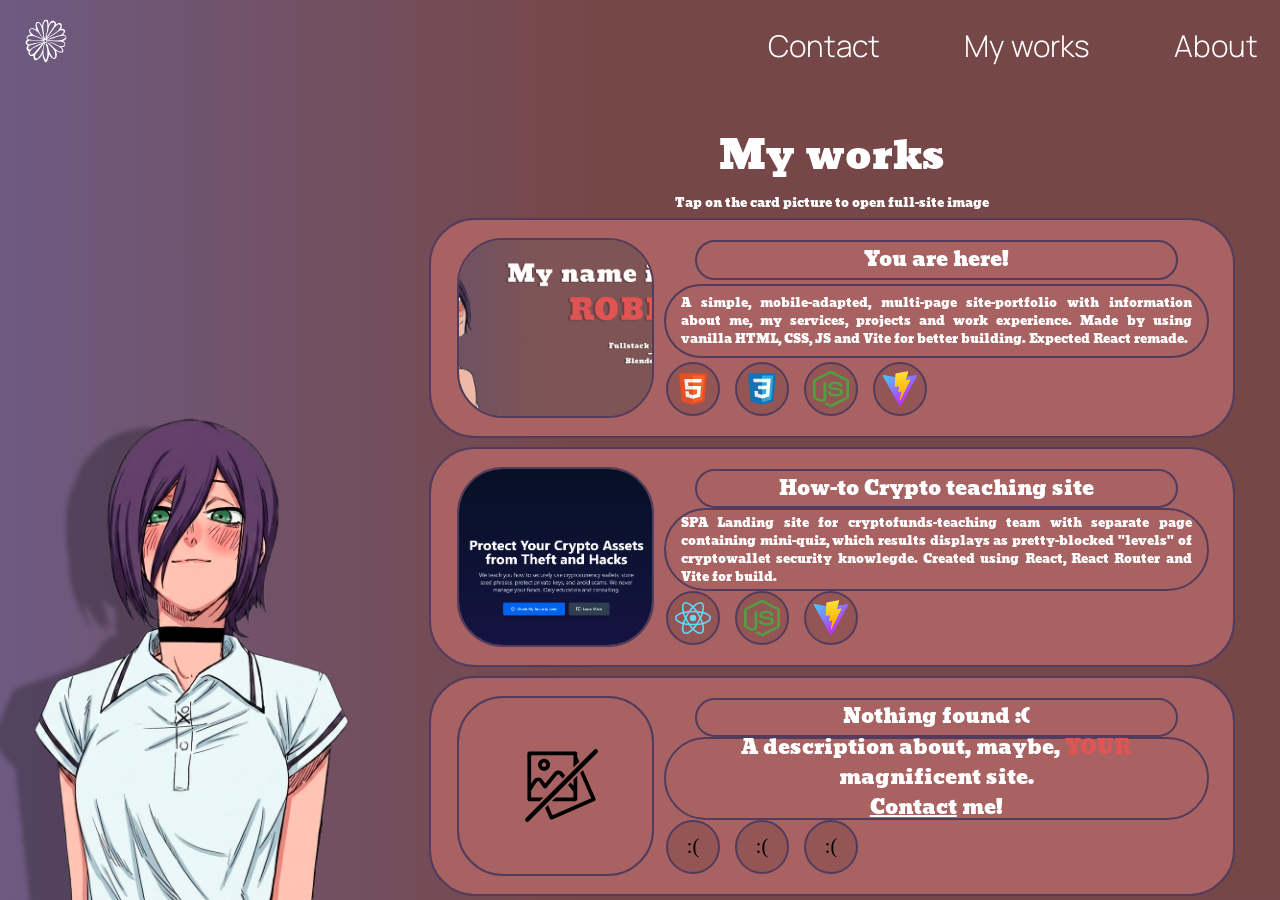
<file: myworks.html>
<!DOCTYPE html>
<html lang="en">
<head>
    <meta charset="UTF-8">
    <meta name="viewport" content="width=device-width, initial-scale=1.0">
    <title>My works</title>
    <link rel="stylesheet" href="css/myworks.css">
    <link rel="icon" href="icons/chamomile_logo_white.svg" type="image/x-icon">
</head>
<body class="myworks-body">
    <div class="wrapper">
        <header class="container">
            <nav>
                <ul>
                    <li> 
                        <a href="/index.html">
                            <svg fill="currentColor" version="1.1" viewBox="144 144 512 512" xmlns="http://www.w3.org/2000/svg">
                                <path d="m611.34 379.15c2.3242-3.7383 7.0469-11.348 5.9961-20.285-1.5938-13.453-15.73-25.262-35.035-29.043 18.383-14.105 25.926-32.805 20.285-43.797-4-7.7891-14.391-11.25-19.363-12.906-11.145-3.7148-20.93-2.3984-25.816-1.3867 3.125-3.8438 10.348-13.828 11.062-28.121 0.17188-3.4492 1.2305-24.539-12.449-33.191-12.004-7.5938-31.953-3.4492-45.641 12.449-0.50391-3.918-2.9688-19.508-16.594-30.426-3.3008-2.6406-14.762-11.824-28.121-9.2188-13.02 2.5391-20.07 14.746-26.738 26.277-6.0898 10.539-8.8164 20.309-10.141 26.738-0.26172-6.8008-0.86328-16.141-2.3086-27.199-3.4062-26.066-7.375-29.867-9.2188-31.348-8.0547-6.4648-20.844-4.9688-29.043-0.92187-9.0781 4.4727-13.012 12.305-18.902 24.434-4.0195 8.2812-9.0586 21.004-11.527 37.801-2.0625-5.2031-5.4648-12.484-11.062-20.285-5.2188-7.2695-9.1484-12.746-16.137-16.594-9.0977-5.0117-21.559-6.2773-28.582-2.7656-14.594 7.2891-18.238 41.449-2.7656 83.441-27.953-26.625-63.59-23.52-74.684-8.2969-8.8125 12.086-4.8867 35.598 11.062 54.859-25.824 3.0234-42.934 19.699-42.875 35.5 0.035156 9.4102 6.1602 16.844 10.141 20.746-17.633 9.0195-24.434 28.605-17.98 42.41 4.457 9.543 14.969 15.73 26.738 16.594-16.164 10.168-23.617 28.57-18.902 44.254 4.6602 15.492 19.297 22.031 21.668 23.051-5.2617 16.312 0.57422 33.855 13.828 42.875 10.949 7.4531 25.496 8.0898 37.801 1.8438-1.832 24.66 6.7109 44.531 19.824 48.871 13.719 4.5352 28.766-9.1406 41.031-20.285 10.328-9.3867 26.898-27.574 37.344-58.547-0.91016 13.637-0.67188 36.336 8.7617 61.777 4.7852 12.918 14.168 38.215 25.355 38.266 8.4141 0.035156 20.676-14.184 35.957-83.906 17.07 34.57 45.359 52.574 60.855 47.02 16.809-6.0156 28.867-43.422 11.527-87.129 35.395 23.316 67.637 25.051 76.066 13.371 7.1289-9.8789-1.1602-31.59-17.059-51.637 16.781 3.0391 32.918-6.0742 38.266-20.285 6.3086-16.762-3.5078-37.656-23.051-43.797 4.6875-1.1602 20.824-5.7617 30.426-21.207zm-53.016-92.973c2.4531-0.41797 22.504-3.8359 28.582 5.8398 2.4688 3.9297 1.7227 8.5781 1.2305 11.68-0.64453 4.0273-2.9766 12.891-15.367 22.742-10.969 8.7227-21.301 11.441-35.035 15.367 0 0-20.34 5.8125-46.406 14.137-25.684 8.2031-45.555 16.184-58.09 21.512-8.2578 3.5117-15.094 6.6289-19.977 8.9141-0.82031-1.3281-1.6367-2.6641-2.457-3.9961 18.176-14.281 33.473-25.008 44.254-32.27 10.121-6.8125 13.652-8.8164 34.113-22.434 4.168-2.7695 19.078-12.723 28.582-19.055 20.852-13.906 31.469-20.887 40.57-22.438zm-41.492-53.168c8.6094-7.043 16.184-11.91 24.434-10.141 6.0352 1.293 11.777 5.9961 13.828 11.984 0.90234 2.6289 1.9336 7.9688-6.918 24.434-5.1094 9.5078-8.4805 15.773-17.059 25.355-9.6211 10.746-18.426 17.434-37.801 30.887-23.191 16.105-31.559 21.105-47.02 31.809-10.242 7.0898-24.254 17.133-40.566 29.965 7.5625-10.531 17.875-25.02 29.965-42.41 14.777-21.25 30.344-41.945 45.176-63.156 2.6094-3.7344 15.188-21.738 35.961-38.727zm-95.891 61.312c7.082-27.652 4.9336-31.57 11.984-50.25 5.3203-14.098 9.9961-21.008 14.75-26.277 5.3555-5.9336 14.137-15.668 26.277-15.215 1.0195 0.039063 12.031 0.60547 16.594 8.2969 1.6367 2.7539 3.6172 8.4023-4.1523 26.738-6.3984 15.105-13.719 25.383-18.902 32.734-8.2773 11.738-16.09 23.805-24.434 35.5-8.8164 12.352-21.191 30.344-35.5 53.48 0.40234-6.125 1.25-15.289 3.2305-26.277 2.9219-16.18 5.3398-19.957 10.152-38.73zm-41.953-89.895c2.707-5.5117 8.6953-17.723 16.594-17.516 5.7773 0.15234 9.957 6.8711 11.984 10.141 6.0703 9.7734 6.457 19.469 6.4531 34.113-0.011719 21.836-0.011719 32.754-1.3867 45.176-1.1641 10.531-2.6094 23.664-6.918 40.566-3.6328 14.262-7.3516 23.562-8.7617 40.109-0.57812 6.8125-0.5625 12.445-0.46484 16.137-2.1523-0.30859-4.3008-0.61328-6.4531-0.92188-2.8867-5.7891-6.8359-14.781-9.6836-26.277-3.4922-14.121-3.0469-22.859-4.1523-39.645-1.8672-28.535-4.5938-25.207-5.5312-47.02-1.2891-30.586 3.7031-45.445 8.3203-54.863zm25.973 194.85c-0.21484 5.8477-4.6992 12.191-10.758 12.293-5.9414 0.10156-9.9688-5.8594-11.062-10.449-1.3594-5.7148 0.93359-13.141 6.1445-15.059 3.4492-1.2695 6.832 0.36328 7.9922 0.92188 4.207 2.0312 7.8906 6.7109 7.6836 12.293zm-100.5-185.63c3.3711-4.4219 9.418-7.0977 15.059-6.4531 6.7852 0.76953 11.246 6.1367 14.75 11.062 13.508 18.977 18.637 39.641 19.668 43.949 8.2578 34.469 11.984 56.246 11.984 56.246 2.4883 14.535 5.7266 34.215 9.2188 57.781-4.3945-5.2617-10.051-12.309-16.289-20.898-6.1914-8.5234-16.27-22.52-26.738-42.41-2.9531-5.6055-8.2188-18.082-18.746-43.023-1.7578-4.168-7.1641-17.168-10.449-34.727-2.0586-11.059-1.9844-16.906 1.543-21.527zm-73.762 75.91c0.14062-2.3125 0.99219-10.066 7.0703-14.75 1.7852-1.375 6.6445-4.5078 18.438-2.7656 8.4688 1.25 16.922 4.4844 33.805 16.289 16.078 11.238 24.348 17.125 33.805 27.965 9.1055 10.434 10.438 15.227 22.434 33.316 9.5273 14.363 18.477 26.062 25.609 34.848-18.066-11.656-33.539-19.176-44.5-23.93-19.41-8.4219-29.121-12.637-35.816-14.73-4-1.2539-15.168-4.7656-27.973-12.555-1.2031-0.73438-2.2969-1.4492-3.3789-2.1953-3.8242-2.6289-13.508-9.6797-21.82-21.82-7.9414-11.617-7.7852-17.879-7.6719-19.672zm-26.738 71.609c7.5703-15.121 38.934-13.715 50.098-13.215 6.3242 0.28125 24.598 1.5586 58.09 14.445 14.645 5.6367 34.277 14.293 56.367 27.523-21.73 1.6211-40.008 2.0625-53.742 2.1016-23.75 0.066406-37.07-1.0547-40.43-1.3438-4.8711-0.42969-2.9531-0.35156-35.035-4.918-24.625-3.5-32.406-4.4883-35.648-10.758-2.2734-4.3789-1.6445-9.9531 0.30078-13.836zm18.027 130.78c-6.5898-2.2305-9.8789-10.742-10.652-16.137-1.4805-10.363 5.0547-18.148 7.2891-20.812 2.3828-2.8359 7.3047-7.7539 31.906-15.113 8.0859-2.418 10.352-2.7266 35.266-8.8164 12.078-2.9492 18.113-4.4258 23.516-5.8789 17.215-4.625 29.277-8.6016 32.336-9.6172 8.832-2.9375 16.172-5.6445 21.512-7.6836-0.40625-1.3281-0.82031-2.6641-1.2305-3.9961-8.3477 3.1406-15.586 5.4297-21.207 7.0703-2.6758 0.78125-14.93 4.3086-33.191 7.6836-11.168 2.0664-9.9336 1.3594-21.207 3.3789-7.1992 1.2891-20.398 3.6523-36.57 7.9922-17.527 4.6992-21.02 7.0195-29.504 5.8398-3.9961-0.55469-13.926-1.9336-18.438-9.8359-3.0469-5.3359-2.0625-10.898-1.8438-11.984 2.1406-10.812 14.117-15.793 17.516-17.211 9.3359-3.8828 17.516-2.9961 26.121-2.1523 18.824 1.8477 37.066 3.2461 44.871 3.6875 11.176 0.63672 11.039 0.035156 59.625-0.61328 10.117-0.13672 18.398-0.21484 23.766-0.26562 0.42969 1.8789 0.99219 3.9297 1.7422 6.1055 0.89844 2.6016 1.8906 4.9062 2.875 6.9141-3.5117 1.6758-8.7422 4.1602-15.113 7.1406-12.379 5.7773-19.41 8.9141-25.609 11.754-2.2383 1.0273-17.891 8.2266-35.266 17.215-20.484 10.59-30.727 15.887-40.723 22.672-22.344 15.16-29.137 25.594-37.785 22.664zm29.301 52.398c-8.9219 2.8047-13.609 1.3281-16.289-0.30859-6.2969-3.8438-7.3789-12.125-7.6836-14.445-0.37891-2.8828-1.6172-16.008 15.98-35.344 14.688-16.137 30.762-23.715 38.414-27.352 18.254-8.6758 43.875-21.211 78.066-39.031-6.3984 7.75-16.398 19.926-28.582 35.035-13.695 16.984-28.32 33.191-42.102 50.098-9.8633 12.094-20.988 26.062-37.805 31.348zm109.41-41.18c-3.5938 12.004-7.6914 25.398-16.902 41.18-3.4883 5.9766-8.6758 12.59-19.055 25.816-10.289 13.109-14.449 17.184-20.59 17.824-7.4961 0.78125-13.426-4.0156-14.137-4.6094-5.4453-4.5391-6.6797-10.68-7.375-14.445-0.84766-4.5664-1.2461-12.188 3.6875-23.355 5.1797-11.738 10.918-15.348 23.355-29.504 3.0781-3.5 9.4258-11.863 22.129-28.582 11.824-15.566 17.793-23.426 25.199-34.113 5.9648-8.6055 14.051-20.766 23.051-35.957 1.3281 0.82031 2.6641 1.6367 3.9961 2.457-2.6289 6.1445-6.4492 15.684-10.141 27.66-7.582 24.59-6.0195 31.578-13.219 55.629zm234.2-79.602c3.5117 4.4648 3.9805 7.8984 3.9961 9.8359 0.066407 9.3359-9.7891 15.371-12.293 16.902-7.957 4.8711-16.035 4.7461-24.895 4.6094-8.2227-0.125-14.367-1.9297-16.289-2.457-20.133-5.5664-32.066-14.531-56.41-26.418-12.125-5.9258-23.449-11.387-39.465-15.957-11.723-3.3438-21.711-4.9961-28.551-5.8789-0.14063 1.6758-0.28125 3.3594-0.41797 5.0391 6.0391 1.4961 15.184 4.0039 26.031 7.9766 10.051 3.6836 19.973 8.4648 39.805 18.027 8.3867 4.0469 3.4023 1.7383 32.52 16.105 5.2227 2.5781 9.4961 4.6797 15.426 7.8633 12.82 6.8867 19.301 10.496 24.895 15.98 2.2617 2.2148 8.1328 8.293 11.371 17.824 1.5703 4.625 3.0078 9.0586 0.92188 12.906-2.7617 5.0898-9.9414 5.9297-14.445 6.4531-10.012 1.168-18.172-1.6836-22.434-3.3789-7.4805-2.9844-14.438-6.9922-33.805-23.051-13.504-11.195-20.258-16.797-27.66-24.277-13.422-13.566-14.027-17.227-24.895-25.508-6.7422-5.1445-19.254-13.457-20.285-14.137-4.293-2.8477-7.9062-5.1523-10.449-6.7617-2.3594 1.4375-4.7109 2.8672-7.0703 4.3008 7.3398 5.3086 16.723 12.555 27.043 21.82 19.156 17.191 30.812 31.684 34.422 36.266 10.238 13 15.352 19.496 19.363 30.117 2.4297 6.4375 3.668 14.742 6.1445 31.348 0.71484 4.8008 2.1367 14.957 0 27.043-0.91016 5.168-2.293 9.6367-6.1445 12.293-3.6367 2.5039-7.7695 2.2109-8.6055 2.1523-8.2969-0.58984-14.246-8.8867-21.207-19.977-10.277-16.379-15.418-24.57-20.285-36.266-7.6211-18.328-12.016-35.52-14.137-44.871-4.0195-17.699-4.2305-26.32-11.371-38.414-4.7656-8.0742-10.277-13.73-14.137-17.211-2.0508 2.0508-4.0977 4.0977-6.1445 6.1445 3.9258 9.2188 8.625 21.922 12.293 37.492 4.3867 18.633 5.3867 33.258 6.1445 45.176 0.86719 13.598 1.6484 25.797 0 41.488-1.293 12.324-4.4141 29.961-12.602 50.406-2.9844-3.6562-6.8984-8.918-10.758-15.672-3.2344-5.668-8.6992-16.355-12.906-34.113-6.3633-26.852-5.4531-51.262-4.6094-62.699 2.0977-28.527 9.3516-52.766 17.211-71.613 0.85156 0.10156 11.305 1.1797 18.438-7.0703 6.6641-7.707 4.8359-17.078 4.6094-18.133 15.934 2.9883 28.996 4.6094 37.801 5.5312 19.195 2.0039 38.594 2.8203 59.32 3.6875 20.43 0.85547 25.258 1.4414 32.578 2.1523 29.5 2.8906 44.008 6.8516 51.938 16.922zm-8.6055-42.418c-13.203 6.0039-24.098 8.6641-26.43 9.2188-10.934 2.6094-21.004 3.8984-31.961 4.6094-10.121 0.65625-22.859 0.94141-52.559-1.2305-13.184-0.96094-30.547-2.4688-51.02-4.918 8.9766-2.918 23.703-7.8203 41.797-14.445 17.871-6.543 38.223-14.48 66.695-23.664 0 0 21.289-6.8672 45.793-7.6836 0 0 6.5781-0.21484 19.977 3.3789 2.832 0.76172 6.4883 1.8828 8.9141 5.2227 0.54297 0.74609 1.9648 2.9023 2.1523 5.8398 0.21484 3.4258-1.3164 6.6953-4.918 10.758-6.3164 7.1211-13.809 10.809-18.441 12.914z"/>
                            </svg>
                        </a>
                    </li>
                    <li> <a href="https://t.me/robussines" target="_blank">Contact</a></li>
                    <li class="myworksbutton"> <a href="/myworks.html">My works</a></li>
                    <li class="aboutbutton"> <a href="/about.html">About</a></li>
                    <li id="sidemenubutton">
                        <button>
                            <svg xmlns="http://www.w3.org/2000/svg" width="24" height="24" viewBox="0 0 24 24" fill="currentColor" stroke="currentColor" stroke-width="2" stroke-linecap="round" stroke-linejoin="round" class="lucide lucide-menu-icon lucide-menu"><path d="M4 5h16"/><path d="M4 12h16"/><path d="M4 19h16"/>
                            </svg> 
                        </button> 
                    </li>
                </ul>
            </nav>
        </header>

        <div class="myworks-hero">
             <div class="myworks-reze">
                <img src="images/reze_3_bothversion222.png" id="imagemyworksreze" draggable="false" oncontextmenu="return false;">
                <img src="images/reze_3_both_fade.png" id="imagemyworksrezemob" draggable="false" oncontextmenu="return false;">
            </div>

            <div class="myworks-info">
                <h2 id="myworkstitle">My works
                    <h2 id="myworkstitleprim">Tap on the card picture to open full-site image</h2>
                </h2>
                
                <div class="myworks-grid">
                    <div class="myworks-card">
                        <div class="myworks-cardimage">
                            <a href="images/MainPage.png" target="_blank">
                                <img src="images/MainPage.png" class="cardimage" draggable="false">
                            </a>
                        </div>
                        
                        <div class="myworks-cardinfo">
                            <div class="myworks-cardtitle">
                                <h2>You are here!</h2>
                            </div>
                            <div class="myworks-carddescription">
                                <h2>A simple, mobile-adapted, multi-page site-portfolio with information about me,
                                    my services, projects and work experience.
                                    Made by using vanilla HTML, CSS, JS and Vite for better building. Expected React remade.</h2>
                            </div>
                            <div class="myworks-cardtechnologies">
                                <div class="c-item">
                                    <img src="icons/html.svg" width="36" height="36" title="HTML"></img>
                                </div>
                                <div class="c-item">
                                    <img src="icons/css.svg" width="36" height="36" title="CSS"></img>
                                </div>
                                <div class="c-item">
                                    <img src="icons/javascript.svg" width="36" height="36" title="JavaScript"></img>
                                </div>
                                <div class="c-item">
                                    <img src="icons/vite.svg" width="36" height="36" title="Vite"></img>
                                </div>
                            </div>
                        </div>
                    </div>
                    <div class="myworks-card">
                        <div class="myworks-cardimage">
                            <a href="images/w1full.jpg" target="_blank">
                                <img src="images/w1preview.png" class="cardimage" draggable="false">
                            </a>
                            
                        </div>
                        
                        <div class="myworks-cardinfo">
                            <div class="myworks-cardtitle">
                                <h2>How-to Crypto teaching site</h2>
                            </div>
                            <div class="myworks-carddescription">
                                <h2>SPA Landing site for cryptofunds-teaching team with separate page containing mini-quiz,
                                     which results displays as pretty-blocked "levels" of cryptowallet security knowlegde. 
                                    Created using React, React Router and Vite for build.
                                </h2>
                            </div>
                            <div class="myworks-cardtechnologies">
                                <div class="c-item">
                                    <img src="icons/react.svg" width="36" height="36" title="React"></img>
                                </div>
                                <div class="c-item">
                                    <img src="icons/javascript.svg" width="36" height="36" title="JavaScript"></img>
                                </div>
                                <div class="c-item">
                                    <img src="icons/vite.svg" width="36" height="36" title="Vite"></img>
                                </div>
                            </div>
                        </div>
                    </div>
                    <div class="myworks-card" id="nocard">
                        <div class="myworks-cardimage" id="nocardimage">
                        </div>
                        
                        <div class="myworks-cardinfo">
                            <div class="myworks-cardtitle">
                                <h2>Nothing found :(</h2>
                            </div>
                            <div class="myworks-carddescription">
                                <h2 style="text-align: center;">A description about, maybe, <span style="color: #E05454;">YOUR</span> magnificent site. <br>
                                    <a href="https://t.me/robussines" target="_blank" style="text-decoration:underline;">Contact</a> me!
                                </h2>
                            </div>
                            <div class="myworks-cardtechnologies">
                                <div class="c-item">
                                    :(
                                </div>
                                <div class="c-item">
                                    :(
                                </div>
                                <div class="c-item">
                                    :(
                                </div>
                            </div>
                        </div>
                    </div>
                </div>
            </div>
            
        </div>
        <div class="sidemenu">
            <div class="cb-container">
                <button id="sidemenuclosebutton">
                    <svg xmlns="http://www.w3.org/2000/svg" width="24" height="24" viewBox="0 0 24 24" fill="none" stroke="currentColor" stroke-width="2" stroke-linecap="round" stroke-linejoin="round" class="lucide lucide-x-icon lucide-x"><path d="M18 6 6 18"/><path d="m6 6 12 12"/>
                    </svg>
                </button>
            </div>
            <ul>
                <li> <a href="https://t.me/robussines" target="_blank">Contact</a></li>
                <li> <a href="/myworks.html">My works</a></li>
                <li> <a href="/about.html">About me</a></li>
            </ul>    
        </div> 
    </div>
    <script src="js/script.js"></script>
</body>
</html>
</file>
<file: css/styles.css>
@import url('https://fonts.googleapis.com/css2?family=Moul&display=swap');

@import url('https://fonts.googleapis.com/css2?family=Manrope:wght@200..800&display=swap');

@font-face {
    font-family: "Moul-Regular";
    src: url("../fonts/Moul-Regular.ttf"), format(".ttf");
    font-style: normal;
}

@font-face {
    font-family: "Manrope-Regular";
    src: url("../fonts/static/Manrope-Light.ttf");
    font-style: normal;
}

* {
    margin: 0;
    padding: 0;
}

html {
    width: 100vw;
    height: 100vh;
}

a {
    color: white;
    text-decoration: none;
}

a:hover {
    color: #E05454;
    transition: 200ms;
}

body {
    width: 100%;
    height: 100%;
    background: linear-gradient(-90deg, rgba(84, 25, 26, 0.8) 54%, rgba(48, 21, 77, 0.7) 100%);
}

body.sidemenuopened {
    overflow: hidden;
}

img {
    display: block;
    max-width: 100%;
}

.wrapper {
    display: flex;
    flex-direction: column;
    width: 100%;
    height: 100%;
}

.container {
    height: 10%; 
    display: flex;
    align-items: center; 
    flex-shrink: 0;
}

.container nav {
    width: 100%;
}

.container ul {
    display: flex; 
    flex-direction: row;
    justify-content: flex-end;
    align-items: center;
    gap: 80px;
    margin: 0 20px;  
}   

.container li {
    list-style-type: none;
    padding: 2px;
}

.container li a {
    color: white;
    text-decoration: none;
    font-family: "Manrope-Regular", "Manrope";
    font-weight: 400;
    font-size: 30px;
}

.container li a:hover {
    color: #E05454;
    transition: 200ms;
}

.container nav ul li:first-child {
    margin-right: auto;
}

.container nav ul li a svg {
    color: white;
    width: 48px;
    height: 48px;
}

.container nav ul li a:hover svg {
    color: #E05454;
    transition: 200ms;
}

.container nav ul li:last-child {
        display: none;
    }

.hero {
    width: 100%;
    height: 90%;
    display: flex;
    justify-content: space-around;
    flex-wrap: wrap;
}

.reze {
    width: 35%;
    z-index: 20;
    display: flex;
    flex-direction: column;
    justify-content: flex-end;
    flex-wrap: nowrap;
    opacity: 0;
    transition: opacity 500ms ease-in 50ms;

}

.reze.visible {
    opacity: 1;
}

#imagereze {
    width: 80%;
    z-index: 21;
    filter: drop-shadow(-42px 8px 2px rgba(0, 0, 0, 0.25));
}

#imagerezemob {
    width: 80%;
    z-index: 21;
    display: none;
}

.hero--info {
    display: flex;
    flex-direction: column;
    flex-wrap: nowrap;
    z-index: 21;
    width: 50%;
    height: 86vh;
    padding: 15px;
    filter: drop-shadow(-7px 2px 2px rgba(0, 0, 0, 0.25));
}

.hello--text {
    display: flex;
    flex-direction: column;
    justify-items: right;
    align-items: center;
    flex-wrap: wrap;
    line-height: 1.5;
    font-family: "Moul-Regular", "Moul";
    opacity: 0;
    transition: opacity 1s ease-in 100ms;
}

.hello--text.visible {
    opacity: 1;
}

.hello--text h1:first-child {
    align-self: flex-start;
    font-size: 100px;
    padding: 0 20px;
}

.hello--text h1:nth-child(2) {
    align-self: flex-end;
    font-size: 120px;
    padding: 0 20px;
}

.specialities {
    align-self: flex-end;
    color: #FEFEFE;
    font-size: 30px;
    margin-top: 30px;
    
    display: flex;
    flex-direction: column;
    align-items: flex-end;
    
}

.specialities h3 {
    font-weight: lighter;
}

#linepic {
    width: 50%;
}

.mobbuttons {
    display: none;
}

.hello--footer {
    display: flex;
    flex-direction: row;
    justify-content: space-around;
    margin-top: auto;
    font-family: "Manrope-Regular", "Manrope", sans-serif;
    font-weight: 800;
    color: #FEFEFE;
}

.hello--footer h2 {
    font-weight: 300;
    font-size: 40px;
    opacity: 0;
    transition: opacity 1s ease-in 1000ms;
}

.hello--footer h2.visible {
    opacity: 1;
}


.hero .social {
    align-self: center;
}


.social {
    height: 40vh;
    display: flex;
    flex-direction: column;
    justify-content: space-between;
    margin: 0 0 20% 0;
}

.social a {
    opacity: 0;
    transition: opacity 1s ease-in 250ms;
}

.social a.visible {
    opacity: 1;
}

.social a svg {
    color: white;
}

.social a:hover svg {
    color: #E05454;
    transition: 0.2s;
}

.sidemenu {
    display: none;
}

@media (max-width: 480px) {

    .container nav ul {
        margin: 0 10px;
    }

    .container li a {
        font-size: 16px;
    }

    .container nav ul li:first-child svg {
        width: 42px;
        height: 42px;
    }

    .container nav ul li:nth-child(n+2)
    {
        display: none;
    }
    
    .container nav ul li:last-child {
        display: block;
    }
    
    .container nav ul li:last-child button {
        display: flex;
        justify-content: center;
        align-items: center;
        background: none;
        border: 2px white solid;
        color: #FEFEFE;
        border-radius: 5px;
        padding: 5px;
    }

    .hero {
        flex-direction: column;
        justify-content: flex-start;
        flex-wrap: nowrap;
    }

    .hero--info {
        width: 100%;
        height: auto;
        padding: 0;
        justify-content: center;
        align-items: center;
        margin-top: -10%;
        filter: none;
    }

    .reze {
        width: 100%;
        align-items: center;
        justify-content: flex-start;
    }

    .reze #imagereze {
        display: none;
    }

    .reze #imagerezemob {
        display: block;
        width: 60%;
        margin-right: 20px;
    }

    .hello--footer {
        display: none;
    }

    .hello--text {
        letter-spacing: 5%;
        margin-left: 4%;
        filter: drop-shadow(-7px 2px 2px rgba(0, 0, 0, 0.25));
    }


    .hello--text h1:first-child {
        font-size: 40px;
        align-self: center;
    }

    .hello--text h1:nth-child(2)
    {
        font-size: 40px;
        align-self: center;
    }

    .specialities {
        font-size: 13px;
        margin: 0;
        align-self: center;
        align-items: center;
    }

    .specialities #linepic {
        display: none;
    }

    .mobbuttons {
        display: flex;
        flex-direction: column;
        justify-content: space-evenly;
        height: 130px;
        width: 50%;
        margin-top: 2%;
        opacity: 0;
        transition: opacity 1s ease-in 100ms;
    }

    .mobbuttons.visible {
        opacity: 1;
    }

    .mobbutton {
        display: flex;
        align-items: center;
        justify-content: center;
        font-family: "Manrope-Regular", "Manrope", sans-serif;
        font-weight: 200;
        font-size: 18px;
        color: #FEFEFE;
        border-radius: 10px;
        border: 0;
        text-decoration: none;
        background-color: rgb(224, 84, 84, 0.4);
        height: 40px;
        filter: drop-shadow(-2px 2px 4px rgba(0, 0, 0, 0.25));
    }

    #mobabout-button {
        background-color: rgb(255,255,255, 0.1);
        width: 75%;
        align-self: center;
        margin-left: 10px;
    }

    .social {
        height: 0;
        flex-direction: row;
        display: flex;
        width: 100%;
        justify-content: space-around;
        align-items: flex-end;
        margin: 25% 0 10% 0;
        
    }

    .social a svg {
        width: 36px;
        height: 36px;
    }

    .sidemenu {
        z-index: 999;
        opacity: 0;
        visibility: hidden;
        transition: opacity 200ms ease-in, visibility 0s linear 500ms;

        position: fixed;
        width: 100%;
        height: 100%;

        display: flex;
        flex-direction: column;
        justify-content: center;
        align-items: center;
        text-decoration: none;

        background: linear-gradient(90deg, rgba(62, 40, 64, 1) 0%, rgba(77, 43, 48, 1) 100%);
    }

    .sidemenu.visible {
        opacity: 1;
        visibility: visible;
        transition: opacity 200ms ease-in;
    }

    .sidemenu .cb-container {
        position: absolute;
        top: 0;
        width: 100%;
        display: flex;
        justify-content: flex-end;
        margin: 5px 0 0 15px;
    }
    
    #sidemenuclosebutton {
        margin: 20px;
    }

    #sidemenubutton {
        align-self: flex-start;
    }

    .sidemenu ul {
        display: flex;
        width: 100%;
        height: 50%;
        flex-direction: column;
        align-items: center;
        justify-content: center;
        gap: 50px;
        margin-left: 10px;
    }

    .sidemenu li {
        list-style-type: none;
    }

    .sidemenu li a {
        color: white;
        text-decoration: none;
        font-family: "Manrope-Regular", "Manrope";
        font-weight: 400;
        font-size: 30px;
    }

    .sidemenu button {
        display: flex;
        justify-content: center;
        align-items: center;
        background: none;
        border: 2px white solid;
        color: #FEFEFE;
        border-radius: 5px;
        padding: 5px;
    }

    .sidemenu ul {
        align-self: center;
    }

}
</file>
<file: css/about.css>
@import url('https://fonts.googleapis.com/css2?family=Moul&display=swap');

@import url('https://fonts.googleapis.com/css2?family=Manrope:wght@200..800&display=swap');

@font-face {
    font-family: "Moul-Regular";
    src: url("../fonts/Moul-Regular.ttf"), format(".ttf");
    font-style: normal;
}

@font-face {
    font-family: "Manrope-Regular";
    src: url("../fonts/static/Manrope-Light.ttf");
    font-style: normal;
}

* {
    margin: 0;
    padding: 0;
}

html {
    width: 100vw;
    height: 100vh;
}

a {
    color: white;
    text-decoration: none;
}

a:hover {
    color: #E05454;
    transition: 200ms;
}

.about-body {
    height: 100%;
    width: 100%;
    background: linear-gradient(90deg, rgba(84, 25, 26, 0.8) 54%, rgba(48, 21, 77, 0.7) 100%);
}

.about-body.sidemenuopened {
    overflow: hidden;
}

img {
    display: block;
    max-width: 100%;
}

.wrapper {
    display: flex;
    flex-direction: column;
    width: 100%;
    height: 100%;
}

.container {
    height: 10%; 
    display: flex;
    align-items: center; 
    flex-shrink: 0;
}

.container nav {
    width: 100%;
}

.container ul {
    display: flex; 
    flex-direction: row;
    justify-content: flex-end;
    align-items: center;
    gap: 80px;
    margin: 0 20px;  
}   

.container li {
    list-style-type: none;
    padding: 2px;
}

.container li a {
    color: white;
    text-decoration: none;
    font-family: "Manrope-Regular", "Manrope";
    font-weight: 400;
    font-size: 30px;
}

.container li a:hover {
    color: #E05454;
    transition: 200ms;
}

.container nav ul li:first-child {
    margin-right: auto;
}

.container nav ul li a svg {
    color: white;
    width: 48px;
    height: 48px;
}

.container nav ul li a:hover svg {
    color: #E05454;
    transition: 200ms;
}

.container nav ul li:last-child {
    display: none;
}

.about-hero {
    display: flex;
    flex-direction: row;
    width: 100%;
    height: 90%;
    flex-wrap: wrap;
    flex-direction: row-reverse;
}

.about-reze {
    width: 40%;
    display: flex;
    align-items: flex-end;
    justify-content: flex-end;
    flex-wrap: nowrap;
    opacity: 0;
    transition: opacity 500ms ease-in 50ms;
}

.about-reze.visible {
    opacity: 1;
}

#imageaboutreze {
    width: 90%;
    filter: drop-shadow(37px 15px 2px rgba(0, 0, 0, 0.25));
}

#imageaboutrezemob {
    display: none;
}

.about-info {
    display: flex;
    flex-direction: column;
    justify-content: space-between;
    height: 100%;
    width: 60%;
}

.about--text {
    display: flex;
    flex-direction: column;
    justify-content: space-between;
    flex-wrap: wrap;
    padding: 20px;
    margin: 20px;
    color: white;
    gap: 20px;
}

.aboutheader {
    font-family: "Moul-Regular", "Moul";
    font-size: 3em;
    opacity: 0;
    transition: opacity 500ms ease-in 50ms;
}

.aboutheader.visible {
    opacity: 1;
}

.first-text, .second-text {
    font-family: "Manrope-Regular", "Manrope";
    font-size: 1.5em;
    text-align: justify;
    opacity: 0;
    transition: opacity 1s ease-in 100ms;
}

.first-text.visible, .second-text.visible {
    opacity: 1;
}

.skills-header {
    color: white;
    font-family: "Moul-Regular", "Moul";
    font-size: 2em;
    margin-left: 40px;
    opacity: 0;
    transition: opacity 1s ease-in 100ms;
}

.skills-header.visible {
    opacity: 1;
}

.skills-info {
    display: flex;
    padding: 20px;
    height: 30%;
    justify-content: space-between;
    align-items: flex-start;
    opacity: 0;
    transition: opacity 1s ease-in 100ms;
}

.skills-info.visible {
    opacity: 1;
}

#skillslinemob {
    display: none;
}

.backend-cont {
    display: flex;
    align-items: center;
    justify-content: space-evenly;
    background-color: #A96262;
    width: 35%;
    height: 35%;
    border: 2px solid #523B5D;
    border-radius: 500px;
}

.frontend-cont {
    display: flex;
    align-items: center;
    justify-content: space-evenly;
    background-color: #A96262;
    width: 35%;
    height: 35%;
    border: 2px solid #523B5D;
    border-radius: 500px;
}

.hobby-cont {
    display: flex;
    align-items: center;
    justify-content: space-evenly;
    align-self: flex-end;
    background-color: #A96262;
    width: 35%;
    height: 35%;
    margin-bottom: 5%;
    border: 2px solid #523B5D;
    border-radius: 500px;
}

.c-item {
    border: 2px solid #523B5D;
    border-radius: 50%; 
    background-color: #945555; 
    width: 15%; 
    height: 60%;
    display: flex;
    justify-content: center;
    align-items: center;
}

.c-item img {
    width: 70%;
    height: 70%;
    object-fit: contain;
}

.c-item:hover {
    border: 2px solid #E05454;
    transition: 0.2s;
}

.sidemenu {
    display: none;
}

@media (max-width: 480px) {

    .container nav ul {
        margin: 0 10px;
    }

    .container li a {
        font-size: 16px;
    }

    .container nav ul li:first-child svg {
        width: 42px;
        height: 42px;
    }

    .container nav ul li:nth-child(n+2)
    {
        display: none;
    }
    
    .container nav ul li:last-child {
        display: block;
    }
    
    .container nav ul li:last-child button {
        display: flex;
        justify-content: center;
        align-items: center;
        background: none;
        border: 2px white solid;
        color: #FEFEFE;
        border-radius: 5px;
        padding: 5px;
    }

    .about-hero {
        flex-direction: column;
        justify-content: flex-start;
        align-items: center;
        flex-wrap: nowrap;
    }

    .about-reze {
        width: 100%;
        justify-content: center;
    }

    #imageaboutreze {
        display: none;
    }

    #imageaboutrezemob {
        display: block;
        width: 60%;
    }

    .about-info {
        width: 100%;
        margin-top: -5%;
        align-items: center;
    }

    .about--text {
        height: auto;
        padding: 0;
        margin: 0px 40px 40px 40px;
        text-align: center;
        align-items: center ;
        gap: 15px;
    }

    .aboutheader {
        font-size: 1.3em;
        letter-spacing: 5%;
        margin-bottom: 5%;
    }

    .first-text, .second-text {
        font-size: 0.9em;
        line-height: 17px;
    }

    #mobhide {
        display: none;
    }

    #linepicmob {
       width: 70%;
    }

    #linecssmob {
        width: 80%;
        height: 0.1px;
        border: white 0.5px solid;
        background-color: white;
        border-radius: 1000px;
        opacity: 0;
        transition: opacity 1s ease-in 100ms;
    }

    #linecssmob.visible {
        opacity: 1;
    }

    .skills-header {
        font-size: 1em;
        margin: 0;
        letter-spacing: 15%;
    }

    .skills-info {
        padding: 0;
        flex-direction: column;
        align-items: center;
        width: 100%;
        height: 40%;
        margin: 5% 0 5% 0;
    }

    .backend-cont {
        width: 55%;
        height: 30%;
    }

    [title="PostgreSQL"] img {
        width: 48px;
        height: 48px;
    }

    .hobby-cont {
        align-self: auto;
        margin: 0;
        padding: 0;

        width: 55%;
        height: 30%;
    }

    .frontend-cont {
        width: 55%;
        height: 30%;
    }

    #skillslinemob {
        display: block;
        height: 15%;
    }


    .sidemenu {
        z-index: 999;
        opacity: 0;
        visibility: hidden;
        transition: opacity 200ms ease-in, visibility 0s linear 500ms;

        position: fixed;
        width: 100%;
        height: 100%;

        display: flex;
        flex-direction: column;
        justify-content: center;
        align-items: center;
        text-decoration: none;

        background: linear-gradient(90deg, rgba(62, 40, 64, 1) 0%, rgba(77, 43, 48, 1) 100%);
  }

    .sidemenu.visible {
        opacity: 1;
        visibility: visible;
        transition: opacity 200ms ease-in;
    }

    .sidemenu .cb-container {
        position: absolute;
        top: 0;
        width: 100%;
        display: flex;
        justify-content: flex-end;
        margin: 5px 0 0 15px;
    }

    #sidemenubutton {
        align-self: flex-start;
    }
    
    #sidemenuclosebutton {
        margin: 20px;
    }

    .sidemenu ul {
        display: flex;
        width: 100%;
        height: 50%;
        flex-direction: column;
        align-items: center;
        justify-content: center;
        gap: 50px;
        margin-left: 10px;
    }

    .sidemenu li {
        list-style-type: none;
    }

    .sidemenu li a {
        color: white;
        text-decoration: none;
        font-family: "Manrope-Regular", "Manrope";
        font-weight: 400;
        font-size: 30px;
    }

    .sidemenu button {
        display: flex;
        justify-content: center;
        align-items: center;
        background: none;
        border: 2px white solid;
        color: #FEFEFE;
        border-radius: 5px;
        padding: 5px;
    }


    .sidemenu ul {
        align-self: center;
    }

    
}
</file>
<file: css/myworks.css>
@import url('https://fonts.googleapis.com/css2?family=Moul&display=swap');

@import url('https://fonts.googleapis.com/css2?family=Manrope:wght@200..800&display=swap');

@font-face {
    font-family: "Moul-Regular";
    src: url("../fonts/Moul-Regular.ttf"), format(".ttf");
    font-style: normal;
}

@font-face {
    font-family: "Manrope-Regular";
    src: url("../fonts/static/Manrope-Light.ttf");
    font-style: normal;
}

* {
    margin: 0;
    padding: 0;
}

html {
    width: 100vw;
    height: 100vh;
}

a {
    color: white;
    text-decoration: none;
}

a:hover {
    color: #E05454;
    transition: 200ms;
}


.myworks-body {
    height: 100%;
    width: 100%;
    background: linear-gradient(-90deg, rgba(84, 25, 26, 0.8) 54%, rgba(48, 21, 77, 0.7) 100%);
}

.myworks-body.sidemenuopened {
    overflow: hidden;
}

img {
    display: block;
    max-width: 100%;
}

.wrapper {
    display: flex;
    flex-direction: column;

    width: 100%;
    height: 100%;
}

.container {
    height: 10%; 

    display: flex;
    align-items: center; 
    flex-shrink: 0;
}

.container nav {
    width: 100%;
}

.container ul {
    display: flex; 
    flex-direction: row;
    justify-content: flex-end;
    align-items: center;
    gap: 80px;

    margin: 0 20px;  
}   

.container li {
    list-style-type: none;
    padding: 2px;
}


.container li a {
    color: white;
    text-decoration: none;
    font-family: "Manrope-Regular", "Manrope";
    font-weight: 400;
    font-size: 30px;
}

.container li a:hover {
    color: #E05454;
    transition: 200ms;
}

.container nav ul li:first-child {
    margin-right: auto;
}

.container nav ul li a svg {
    color: white;
    width: 48px;
    height: 48px;
}

.container nav ul li a:hover svg {
    color: #E05454;
    transition: 200ms;
}

.container nav ul li:last-child {
    display: none;
}

.myworks-hero {
    display: flex;
    flex-direction: row;
    flex-wrap: wrap;
    flex-direction: row;

    width: 100%;
    height: 90%;

    font-size: 10px;
}

.myworks-reze {
    width: 30%;

    display: flex;
    align-items: flex-end;
    justify-content: flex-start;
    flex-wrap: nowrap;

    opacity: 0;
    transition: opacity 500ms ease-in 50ms;
}

.myworks-reze.visible {
    opacity: 1;
}

#imagemyworksreze {
    width: 100%;
    filter: drop-shadow(-42px 8px 2px rgba(0, 0, 0, 0.25));
}

#imagemyworksrezemob {
    display: none;
}

.myworks-info {
    width: 70%;

    display: flex;
    flex-direction: column;
    align-items: center;
    justify-content: center;

    margin-top: 30px;
}

.myworks-info h2 {
    font-family: "Moul-Regular";
    color: white;
    font-weight: 400;
    font-size: 4em;
    letter-spacing: 5%;
}

#myworkstitle {
    opacity: 0;
    transition: opacity 500ms ease-in 50ms;
}

#myworkstitle.visible {
    opacity: 1;
}

#myworkstitleprim {
    opacity: 0;
    transition: opacity 500ms ease-in 50ms;
    font-size: 1.2em;
}

#myworkstitleprim.visible {
    opacity: 1;
}

.myworks-grid {
    width: 90%;
    height: 100%;

    display: grid;
    grid-template-columns: auto;
    align-items: center;
    
}

.myworks-card {
    width: 100%;
    height: 220px;
    box-sizing: border-box;

    display: flex;
    flex-direction: row;
    align-items: center;
    justify-content: space-evenly;

    padding: 20px 15px 20px 15px;
    border: 2px solid #523B5D;
    border-radius: 46px;
    background-color: #A96262;
    opacity: 0;
    transition: opacity 500ms ease-in 50ms;
}

.myworks-card#nocard .myworks-carddescription h2, .c-item {
    font-size: 2em;
}

.myworks-card.visible {
    opacity: 1;
}

.myworks-cardimage {
    width: 25%;
    height: 100%;

    display: flex;
    align-items: center;
    justify-content: center;

    border: 2px solid #523B5D;
    border-radius: 46px;
    overflow: hidden;
}

.cardimage {
    width: 100%;
    height: 100%;
    object-fit: cover;
    transform: scale(1.2);
}

.myworks-cardimage a {
    width: 100%;
    height: 100%;
}

#nocardimage {
    background-image: url("/icons/noimageicon.svg");
    background-size: 45%;
    background-repeat: no-repeat;
    background-position: center;
    background-position-x: 55%;
}

#nocardimage img {
    display: none;
}

.myworks-cardinfo {
    display: flex;
    flex-direction: column;
    justify-content: space-between;
    align-items: center;

    width: 70%;
    height: 100%;
}

.myworks-cardtitle {
    min-width: 85%;
    height: 20%;
    
    border: 2px solid #523B5D;
    border-radius: 46px;
    padding: 0 10px 0 10px;

    display: flex;
    justify-content: center;
    align-items: center;
}

.myworks-carddescription {
    min-height: 40%;
    width: 100%;

    border: 2px solid #523B5D;
    border-radius: 46px;

    display: flex;
    justify-content: center;
    align-items: center;
}

.myworks-carddescription h2 {
    font-size: 1.2em;
    padding: 5px 15px 5px 15px;
    text-align: justify;
    line-height: 1.5;
}

.myworks-cardtitle h2 {
    font-size: 2em;
}

.myworks-cardtechnologies {
    width: 100%;

    display: flex;
    flex-direction: row;
    gap: 15px;
}

.c-item {
    border: 2px solid #523B5D;
    border-radius: 100%; 
    background-color: #945555; 

    width: 50px; 
    height: 50px;

    display: flex;
    justify-content: center;
    align-items: center;
    flex-shrink: 0;
}

.c-item:hover {
    border: 2px solid #E05454;
    transition: 0.2s;
}

.sidemenu {
    display: none;
}

@media (max-width: 480px) {

    .container nav ul {
        margin: 0 10px;
    }

    .container li a {
        font-size: 16px;
    }

    .container nav ul li:first-child svg {
        width: 42px;
        height: 42px;
    }

    .container nav ul li:nth-child(n+2)
    {
        display: none;
    }
    
    .container nav ul li:last-child {
        display: block;
    }
    
    .container nav ul li:last-child button {
        display: flex;
        justify-content: center;
        align-items: center;
        background: none;
        border: 2px white solid;
        color: #FEFEFE;
        border-radius: 5px;
        padding: 5px;
    }

    .myworks-hero {
        flex-direction: column;
        justify-content: flex-start;
        align-items: center;
        flex-wrap: nowrap;
        height: auto;
    }

    .myworks-reze {
        width: 100%;
        justify-content: center;
    }

    #imagemyworksreze {
        display: none;
    }

    #imagemyworksrezemob {
        display: block;
        width: 55%;
    }

    .myworks-info {
        width: 100%;

        margin-top: -10%;
    }

    .myworks-info #myworkstitle {
        font-size: 3em;
        letter-spacing: 5%;
    }

    .myworks-info #myworkstitleprim {
        font-size: 0.8em;
        margin-bottom: 10%;
    }

    .myworks-grid {
        width: 95%;
        gap: 25px;
        height: auto;
        margin-bottom: 50px;
    }

    .myworks-card {
        flex-direction: column;
        height: 350px;
        padding: 15px 15px 0px 15px;
    }

    .myworks-cardimage {
        border-radius: 40px;
        width: 100%;
        height: 40%;
    }

    #nocardimage {
        background-size: 25%;
        background-position: center;
    }

    #nocardtechnology {
        font-size: 2em;
    }

    .myworks-cardinfo {
        justify-content: space-evenly;
        width: 100%;
        height: 60%;
    }

    .myworks-cardtitle {
        min-width: 60%;
        height: 15%;
    }

    .myworks-cardtitle h2 {
        font-size: 1.1em;
    }

    .myworks-carddescription {
        height: auto;
        min-height: 30%;
        padding: 5px 0 5px 0;
        width: 100%;
        border-radius: 30px;
    }

    .myworks-carddescription h2 {
        font-size: 1em;
        padding: 0px 15px 0px 15px;
        text-align: justify;
        line-height: 1.5;
        font-weight: 200;
        font-family: "Manrope-Regular", "Manrope";
        font-weight: 600;
    }

    .myworks-cardtechnologies {
        height: auto;
        width: 100%;
        gap: 15px;
    }

    .c-item {
        width: 40px;
        height: 40px;
    }

    .c-item img {
        width: 28px;
        height: 28px;
    }

    .myworks-card#nocard .myworks-carddescription h2, .c-item {
        font-size: 1.5em;
    }

    .sidemenu {
        z-index: 999;
        opacity: 0;
        visibility: hidden;
        transition: opacity 200ms ease-in, visibility 0s linear 500ms;

        position: fixed;
        width: 100%;
        height: 100%;

        display: flex;
        flex-direction: column;
        justify-content: center;
        align-items: center;
        text-decoration: none;

        background: linear-gradient(90deg, rgba(62, 40, 64, 1) 0%, rgba(77, 43, 48, 1) 100%);
  }

    .sidemenu.visible {
        opacity: 1;
        visibility: visible;
        transition: opacity 200ms ease-in;
    }

    .sidemenu .cb-container {
        position: absolute;
        top: 0;
        width: 100%;
        display: flex;
        justify-content: flex-end;
        margin: 5px 0 0 15px;
    }

    #sidemenubutton {
        align-self: flex-start;
    }
    
    #sidemenuclosebutton {
        margin: 20px;
    }

    .sidemenu ul {
        display: flex;
        width: 100%;
        height: 50%;
        flex-direction: column;
        align-items: center;
        justify-content: center;
        gap: 50px;
        margin-left: 10px;
    }

    .sidemenu li {
        list-style-type: none;
    }

    .sidemenu li a {
        color: white;
        text-decoration: none;
        font-family: "Manrope-Regular", "Manrope";
        font-weight: 400;
        font-size: 30px;
    }

    .sidemenu button {
        display: flex;
        justify-content: center;
        align-items: center;
        background: none;
        border: 2px white solid;
        color: #FEFEFE;
        border-radius: 5px;
        padding: 5px;
    }


    .sidemenu ul {
        align-self: center;
    }

    
}
</file>
